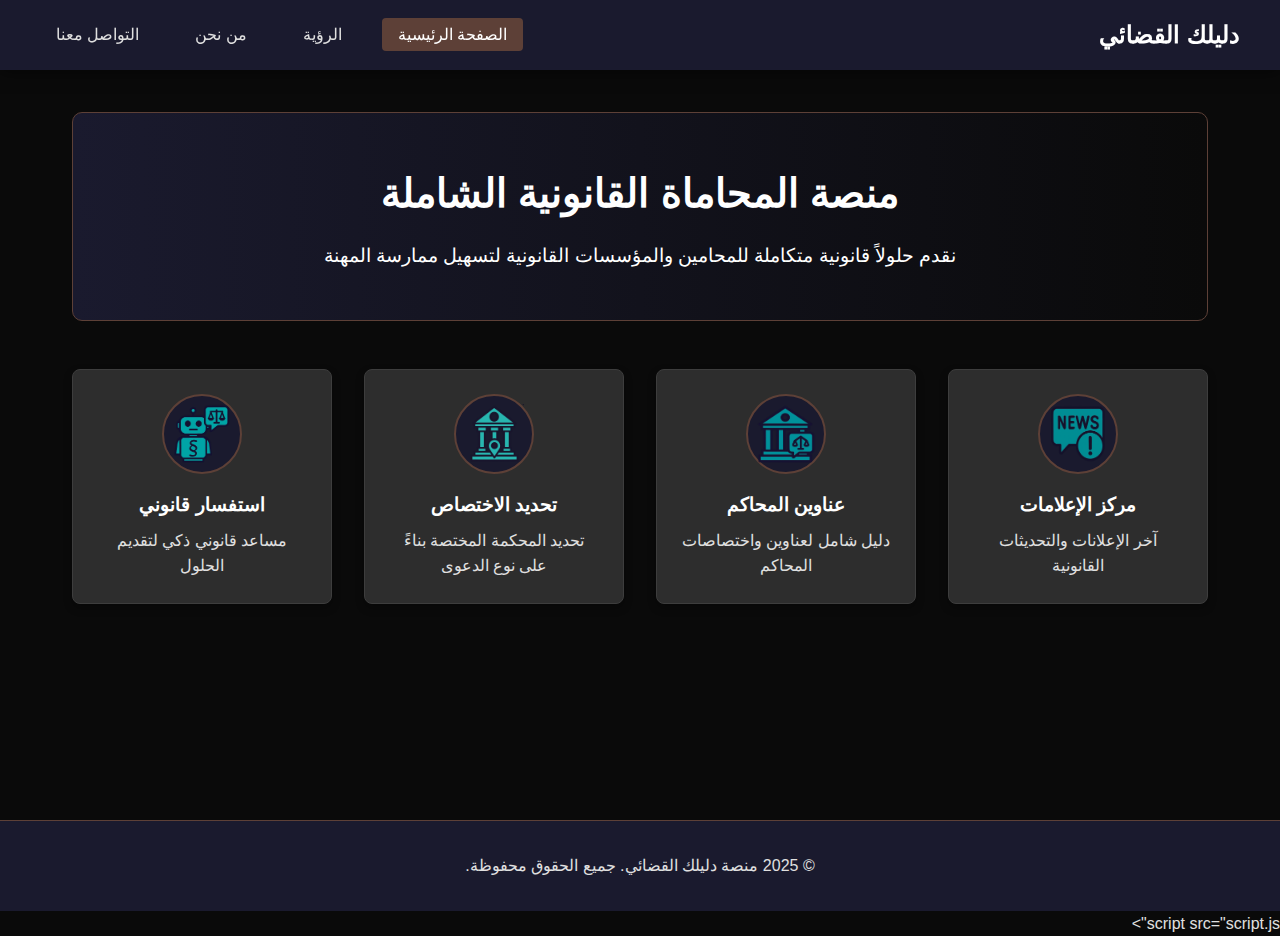
<file: index.html>
<!DOCTYPE html>
<html lang="ar" dir="rtl">

<head>
    <meta charset="UTF-8">
    <meta name="viewport" content="width=device-width, initial-scale=1.0">
    <title>دليلك القضائي - الرئيسية</title>
    <link rel="stylesheet" href="style.css">
    <link href="https://fonts.googleapis.com/css2?family=Cairo&display=swap" rel="stylesheet">

</head>

<body>
    <!-- شريط التنقل -->
    <nav class="navbar">
        <div class="navbar-container">
            <div class="logo">دليلك القضائي</div>
            <ul class="nav-links">
                <li><a href="index.html" class="active">الصفحة الرئيسية</a></li>
                <li><a href="vision.html">الرؤية</a></li>
                <li><a href="about.html">من نحن</a></li>
                <li><a href="contact.html">التواصل معنا</a></li>
            </ul>
        </div>
    </nav>

    <!-- المحتوى الرئيسي -->
    <div class="main-content">
        <!-- قسم البطل -->
        <section class="hero-section">
            <h1>منصة المحاماة القانونية الشاملة</h1>
            <p>نقدم حلولاً قانونية متكاملة للمحامين والمؤسسات القانونية لتسهيل ممارسة المهنة</p>
        </section>

        <!-- الأيقونات المصغرة -->
        <div class="features">
            <a href="notifications.html" style="text-decoration: none;">
                <div class="feature-card">
                    <div class="feature-icon">
                        <img src="اعلام.png" alt="مركز الإعلامات" style="width: 60px; height: 60px;" />
                    </div>
                    <h3>مركز الإعلامات</h3>
                    <p>آخر الإعلانات والتحديثات القانونية</p>
                </div>
            </a>


            <a href="courts.html" style="text-decoration: none;">
                <div class="feature-card">
                    <div class="feature-icon">
                        <img src="العنوان.png" alt="عناوين المحاكم" style="width: 60px; height: 60px;" />
                    </div>
                    <h3>عناوين المحاكم</h3>
                    <p>دليل شامل لعناوين واختصاصات المحاكم</p>
                </div>
            </a>

            <a href="jurisdiction.html" style="text-decoration: none;">
                <div class="feature-card">
                    <div class="feature-icon">
                        <img src="اختصاص.png" alt="تحديد الاختصاص" style="width: 60px; height: 60px;" />
                    </div>
                    <h3>تحديد الاختصاص</h3>
                    <p>تحديد المحكمة المختصة بناءً على نوع الدعوى</p>
                </div>
            </a>

            <a href="chatbot.html" style="text-decoration: none;">
                <div class="feature-card">
                    <div class="feature-icon">
                        <img src="البوت.png" alt="استفسار قانوني" style="width: 60px; height: 60px;" />
                    </div>
                    <h3>استفسار قانوني</h3>
                    <p>مساعد قانوني ذكي لتقديم الحلول</p>
                </div>
            </a>
        </div>
    </div>

    <!-- تذييل الصفحة -->
    <footer class="footer">
        <p>© 2025 منصة دليلك القضائي. جميع الحقوق محفوظة.</p>
    </footer>
    <link>script src="script.js"></script>
</body>


</html>
</file>
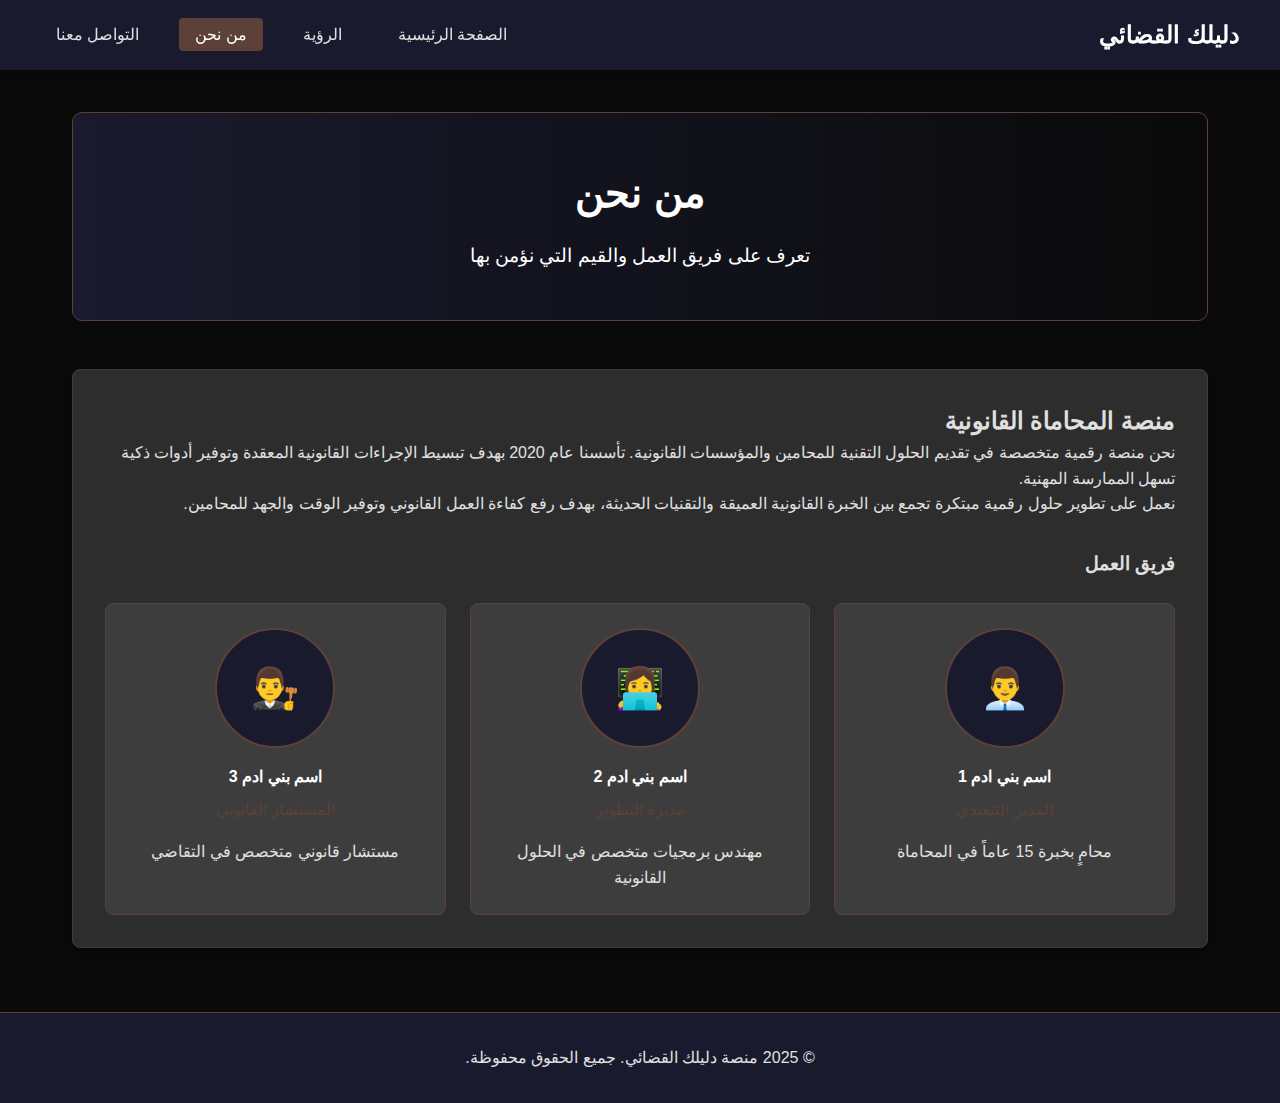
<file: about.html>
<!DOCTYPE html>
<html lang="ar" dir="rtl">

<head>
    <meta charset="UTF-8">
    <meta name="viewport" content="width=device-width, initial-scale=1.0">
    <title>دليلك القضائي - من نحن</title>
    <link rel="stylesheet" href="style.css">

</head>

<body>
    <!-- شريط التنقل -->
    <nav class="navbar">
        <div class="navbar-container">
            <div class="logo">دليلك القضائي </div>
            <ul class="nav-links">
                <li><a href="index.html">الصفحة الرئيسية</a></li>
                <li><a href="vision.html">الرؤية</a></li>
                <li><a href="about.html" class="active">من نحن</a></li>
                <li><a href="contact.html">التواصل معنا</a></li>
            </ul>
        </div>
    </nav>

    <!-- المحتوى الرئيسي -->
    <div class="main-content">
        <section class="hero-section">
            <h1>من نحن</h1>
            <p>تعرف على فريق العمل والقيم التي نؤمن بها</p>
        </section>

        <div class="about-content">
            <h2>منصة المحاماة القانونية</h2>
            <p>نحن منصة رقمية متخصصة في تقديم الحلول التقنية للمحامين والمؤسسات القانونية. تأسسنا عام 2020 بهدف تبسيط
                الإجراءات القانونية المعقدة وتوفير أدوات ذكية تسهل الممارسة المهنية.</p>

            <p>نعمل على تطوير حلول رقمية مبتكرة تجمع بين الخبرة القانونية العميقة والتقنيات الحديثة، بهدف رفع كفاءة
                العمل القانوني وتوفير الوقت والجهد للمحامين.</p>

            <div class="team-section">
                <h3>فريق العمل</h3>
                <div class="team-grid">
                    <div class="team-member">
                        <div class="member-icon">👨‍💼</div>
                        <div class="member-name">اسم بني ادم 1</div>
                        <div class="member-role">المدير التنفيذي</div>
                        <p>محامٍ بخبرة 15 عاماً في المحاماة</p>
                    </div>

                    <div class="team-member">
                        <div class="member-icon">👩‍💻</div>
                        <div class="member-name"> اسم بني ادم 2</div>
                        <div class="member-role">مديرة التطوير</div>
                        <p>مهندس برمجيات متخصص في الحلول القانونية</p>
                    </div>

                    <div class="team-member">
                        <div class="member-icon">👨‍⚖️</div>
                        <div class="member-name"> اسم بني ادم 3</div>
                        <div class="member-role">المستشار القانوني</div>
                        <p>مستشار قانوني متخصص في التقاضي</p>
                    </div>
                </div>
            </div>
        </div>
    </div>

    <!-- تذييل الصفحة -->
    <footer class="footer">
        <p>© 2025 منصة دليلك القضائي. جميع الحقوق محفوظة.</p>
    </footer>
</body>

</html>
</file>
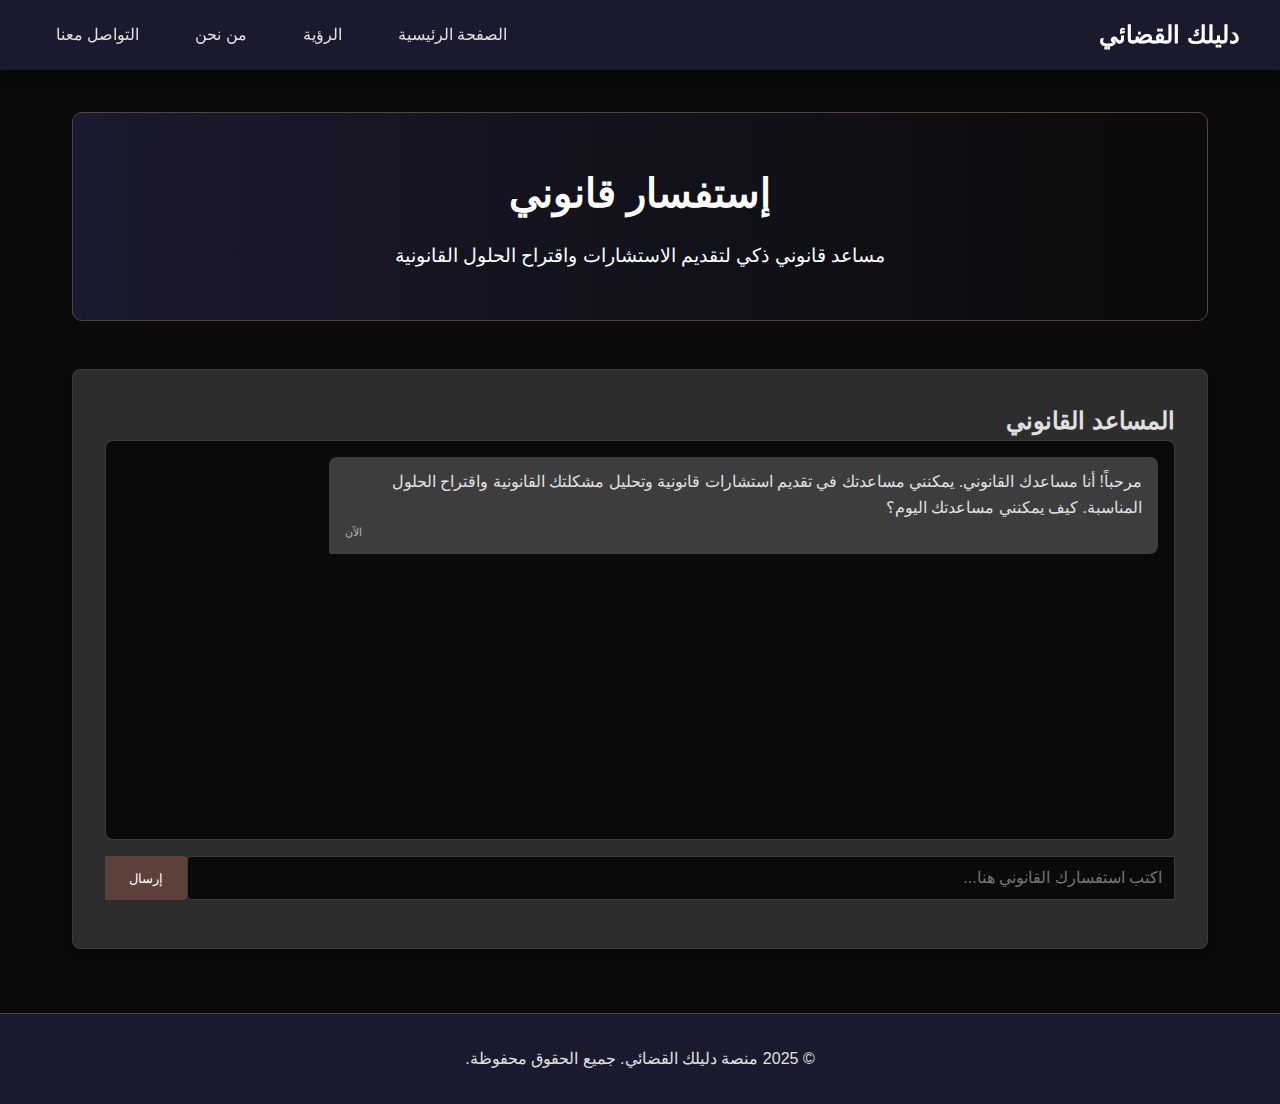
<file: chatbot.html>
<!DOCTYPE html>
<html lang="ar" dir="rtl">

<head>
    <meta charset="UTF-8">
    <meta name="viewport" content="width=device-width, initial-scale=1.0">
    <title>دليلك القضائي - إستفسار قانوني</title>
    <link rel="stylesheet" href="style.css">
    <link href="https://fonts.googleapis.com/css2?family=Cairo&display=swap" rel="stylesheet">

</head>

<body>
    <!-- شريط التنقل -->
    <nav class="navbar">
        <div class="navbar-container">
            <div class="logo">دليلك القضائي </div>
            <ul class="nav-links">
                <li><a href="index.html">الصفحة الرئيسية</a></li>
                <li><a href="vision.html">الرؤية</a></li>
                <li><a href="about.html">من نحن</a></li>
                <li><a href="contact.html">التواصل معنا</a></li>
            </ul>
        </div>
    </nav>

    <!-- المحتوى الرئيسي -->
    <div class="main-content">
        <section class="hero-section">
            <h1>إستفسار قانوني</h1>
            <p>مساعد قانوني ذكي لتقديم الاستشارات واقتراح الحلول القانونية</p>
        </section>

        <div class="chatbot-section">
            <h2>المساعد القانوني</h2>

            <!--<div class="suggested-questions">
                <div class="suggested-question" data-question="ما هي إجراءات الطلاق في مصر؟">ما هي إجراءات الطلاق في
                    مصر؟</div>
                <div class="suggested-question" data-question="كيف أرفع دعوى تعويض عن ضرر؟">كيف أرفع دعوى تعويض عن ضرر؟
                </div>
                <div class="suggested-question" data-question="ما هي حقوق العامل في حالة الفصل التعسفي؟">ما هي حقوق
                    العامل في حالة الفصل التعسفي؟</div>
                <div class="suggested-question" data-question="ما هي مدة التقادم في الدعاوى المدنية؟">ما هي مدة التقادم
                    في الدعاوى المدنية؟</div>
        </div>-->

            <div class="chat-container" id="chatContainer">
                <div class="chat-message bot-message">
                    مرحباً! أنا مساعدك القانوني. يمكنني مساعدتك في تقديم استشارات قانونية وتحليل مشكلتك القانونية
                    واقتراح الحلول المناسبة. كيف يمكنني مساعدتك اليوم؟
                    <div class="message-time">الآن</div>
                </div>
            </div>

            <div class="chat-input">
                <input type="text" id="userInput" placeholder="اكتب استفسارك القانوني هنا...">
                <button id="sendMessage">إرسال</button>
            </div>
        </div>

        <div class="lawsuit-section" id="lawsuitSection">
            <h2>اقتراح صحيفة دعوى</h2>
            <p>بناءً على مناقشتنا، أقترح لك صياغة صحيفة الدعوى التالية:</p>

            <div class="lawsuit-preview" id="lawsuitPreview">
                <!-- سيتم ملؤها بصياغة صحيفة الدعوى -->
            </div>

            <button class="download-btn" id="downloadLawsuit">تحميل كملف Word</button>
        </div>
    </div>

    <!-- تذييل الصفحة -->
    <footer class="footer">
        <p>© 2025 منصة دليلك القضائي. جميع الحقوق محفوظة.</p>
    </footer>

    <script>
        // إضافة رسالة إلى الشات
        function addMessage(text, sender, time = null) {
            const chatContainer = document.getElementById('chatContainer');
            const messageDiv = document.createElement('div');
            messageDiv.classList.add('chat-message');
            messageDiv.classList.add(sender === 'user' ? 'user-message' : 'bot-message');
            messageDiv.textContent = text;

            const timeDiv = document.createElement('div');
            timeDiv.classList.add('message-time');
            timeDiv.textContent = time || new Date().toLocaleTimeString('ar-EG', { hour: '2-digit', minute: '2-digit' });

            messageDiv.appendChild(timeDiv);
            chatContainer.appendChild(messageDiv);
            chatContainer.scrollTop = chatContainer.scrollHeight;
        }

        // محاكاة رد المساعد القانوني
        function getBotResponse(userInput) {
            userInput = userInput.toLowerCase();

            if (userInput.includes('طلاق') || userInput.includes('زوج') || userInput.includes('زوجة')) {
                return {
                    text: 'بناءً على وصفك، يبدو أنك تواجه مشكلة في مجال الأحوال الشخصية. أنصحك بالرجوع إلى قانون الأحوال الشخصية المصري. بالنسبة لإجراءات الطلاق، يجب تقديم دعوى في محكمة الأسرة المختصة، مع إرفاق عقد الزواج وبطاقات الرقم القومي. هل تريد أن أقترح لك صياغة لدعوى الطلاق؟',
                    suggestLawsuit: true,
                    lawsuitType: 'طلاق'
                };
            } else if (userInput.includes('عقد') || userInput.includes('اتفاق') || userInput.includes('تعاقد')) {
                return {
                    text: 'بناءً على وصفك، يبدو أن النزاع متعلق بالعقود. أنصحك بمراجعة البنود التعاقدية والرجوع إلى قانون المعاملات المدنية. يمكنك تقديم دعوى لتنفيذ العقد أو فسخه حسب الظروف. هل تود الحصول على مزيد من التفاصيل حول الإجراءات القانونية؟',
                    suggestLawsuit: false
                };
            } else if (userInput.includes('عامل') || userInput.includes('عمل') || userInput.includes('فصل')) {
                return {
                    text: 'بناءً على وصفك، يبدو أن المشكلة متعلقة بقانون العمل. أنصحك بالرجوع إلى قانون العمل المصري. في حالة الفصل التعسفي، يحق للعامل المطالبة بتعويض. هل تريد أن أقترح لك صياغة لدعوى فصل تعسفي؟',
                    suggestLawsuit: true,
                    lawsuitType: 'فصل تعسفي'
                };
            } else if (userInput.includes('ضرر') || userInput.includes('تعويض')) {
                return {
                    text: 'بناءً على وصفك، يبدو أنك تريد المطالبة بتعويض عن ضرر. أنصحك بالرجوع إلى قواعد المسؤولية التقصيرية في القانون المدني. يجب إثبات الخطأ والضرر وعلاقة السببية بينهما. هل تريد أن أقترح لك صياغة لدعوى تعويض؟',
                    suggestLawsuit: true,
                    lawsuitType: 'تعويض'
                };
            } else {
                return {
                    text: 'شكراً لتواصلك. أنا مساعد قانوني يمكنني تقديم استشارات في مختلف المجالات القانونية. يرجى توضيح طبيعة مشكلتك بشكل أكثر تفصيلاً للحصول على مساعدة دقيقة.',
                    suggestLawsuit: false
                };
            }
        }

        // إرسال رسالة من المستخدم
        document.getElementById('sendMessage').addEventListener('click', function () {
            const userInput = document.getElementById('userInput').value.trim();
            if (userInput === '') return;

            addMessage(userInput, 'user');
            document.getElementById('userInput').value = '';

            // محاكاة الانتظار قبل الرد
            setTimeout(() => {
                const response = getBotResponse(userInput);
                addMessage(response.text, 'bot');

                if (response.suggestLawsuit) {
                    setTimeout(() => {
                        addMessage('هل تريد أن أقترح لك صياغة لصحيفة دعوى ' + response.lawsuitType + '؟', 'bot');
                    }, 1000);
                }
            }, 1000);
        });

        // السماح بإرسال الرسالة بالضغط على Enter
        document.getElementById('userInput').addEventListener('keypress', function (e) {
            if (e.key === 'Enter') {
                document.getElementById('sendMessage').click();
            }
        });

        // الأسئلة المقترحة
        document.querySelectorAll('.suggested-question').forEach(button => {
            button.addEventListener('click', function () {
                const question = this.getAttribute('data-question');
                document.getElementById('userInput').value = question;
                document.getElementById('sendMessage').click();
            });
        });

        // تحميل صحيفة الدعوى
        document.getElementById('downloadLawsuit').addEventListener('click', function () {
            alert('سيتم تحميل ملف Word بصحيفة الدعوى. هذه ميزة ستكون متاحة في النسخة الكاملة من التطبيق.');
        });

        // محاكاة إنشاء صحيفة دعوى (سيتم تفعيلها عند الضرورة)
        function generateLawsuitPreview(type) {
            const previews = {
                'طلاق': `صحيفة دعوى طلاق

المدعي: [اسم المدعي]
المدعى عليه: [اسم المدعى عليه]

الموضوع: دعوى طلاق

السيد/ رئيس محكمة الأسرة [اسم المحكمة] المحترم

تحية طيبة وبعد،

أفيد سيادتكم بأنني أرفع هذه الدعوى ضد المدعى عليه/ـها طالباً/ـة الحكم بالآتي:

1- الطلاق للضرر
2- النفقة
3- الحضانة

الأسباب:

[تفاصيل الأسباب والمبررات]

وتفضلوا بقبول فائق الاحترام،

[التاريخ]
[التوقيع]`,

                'فصل تعسفي': `صحيفة دعوى فصل تعسفي

المدعي: [اسم المدعي]
المدعى عليه: [اسم صاحب العمل]

الموضوع: دعوى تعويض عن الفصل التعسفي

السيد/ رئيس محكمة العمل [اسم المحكمة] المحترم

تحية طيبة وبعد،

أفيد سيادتكم بأنني أرفع هذه الدعوى ضد المدعى عليه طالباً الحكم بالآتي:

1- تعويض عن الفصل التعسفي
2- مستحقات مالية متأخرة

الأسباب:

[تفاصيل الأسباب والمبررات]

وتفضلوا بقبول فائق الاحترام،

[التاريخ]
[التوقيع]`,

                'تعويض': `صحيفة دعوى تعويض

المدعي: [اسم المدعي]
المدعى عليه: [اسم المدعى عليه]

الموضوع: دعوى تعويض عن ضرر

السيد/ رئيس المحكمة [اسم المحكمة] المحترم

تحية طيبة وبعد،

أفيد سيادتكم بأنني أرفع هذه الدعوى ضد المدعى عليه طالباً الحكم بالآتي:

1- تعويض عن الضرر المادي
2- تعويض عن الضرر المعنوي

الأسباب:

[تفاصيل الأسباب والمبررات]

وتفضلوا بقبول فائق الاحترام،

[التاريخ]
[التوقيع]`
            };

            return previews[type] || 'نوع الدعوى غير معروف';
        }
    </script>
</body>

</html>
</file>
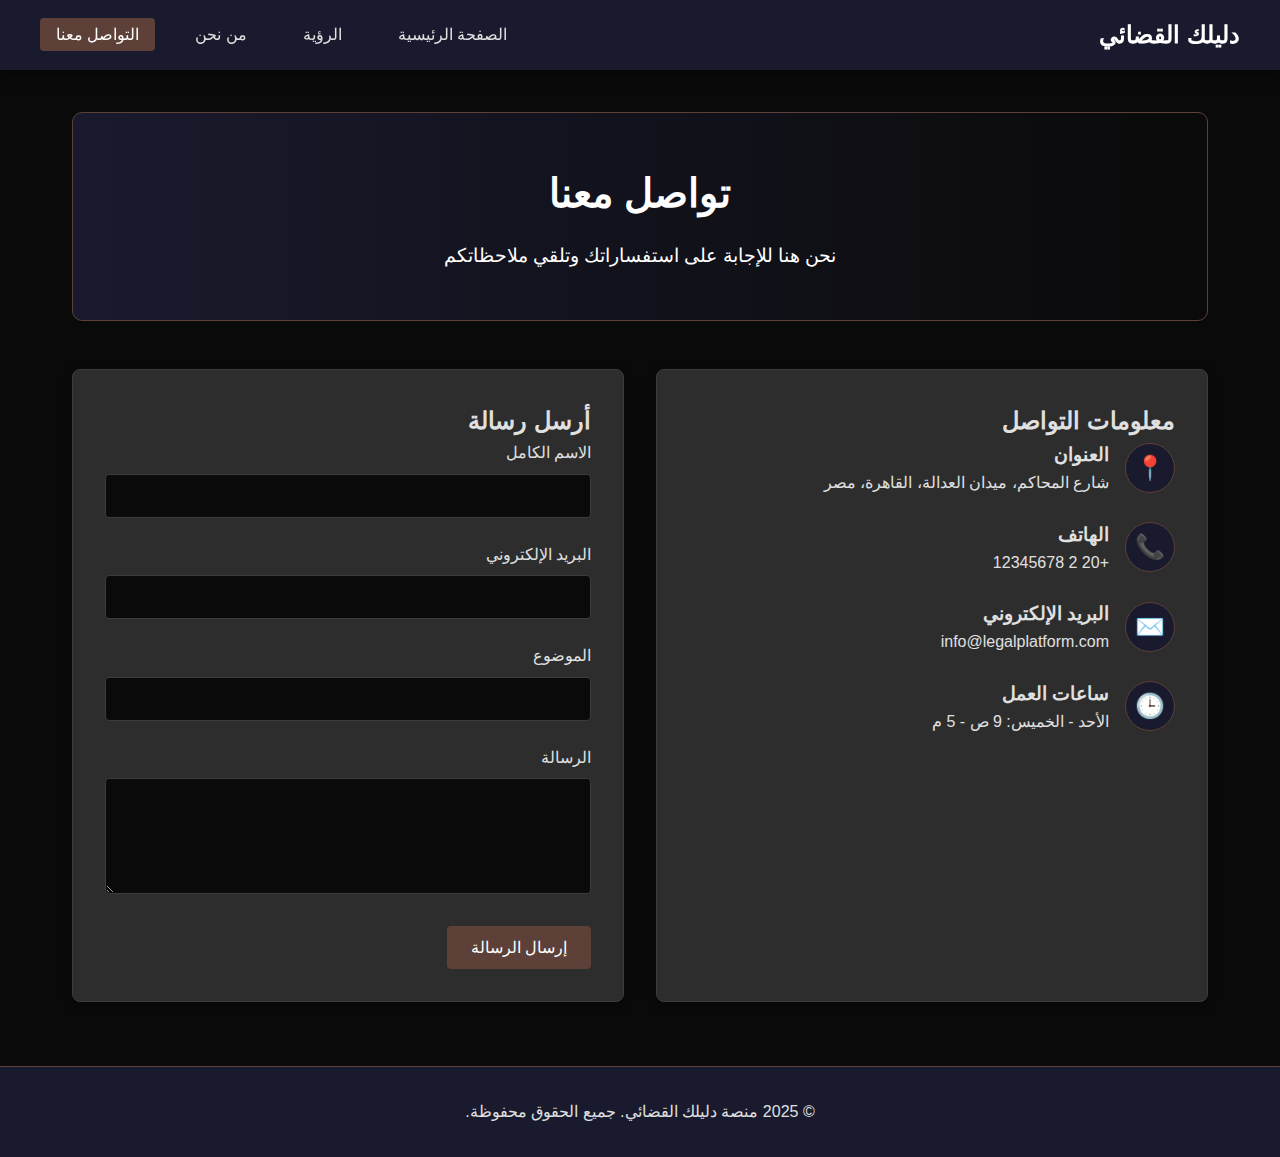
<file: contact.html>
<!DOCTYPE html>
<html lang="ar" dir="rtl">

<head>
    <meta charset="UTF-8">
    <meta name="viewport" content="width=device-width, initial-scale=1.0">
    <title>دليلك القضائي - التواصل معنا</title>
    <link rel="stylesheet" href="style.css">
    <link href="https://fonts.googleapis.com/css2?family=Cairo&display=swap" rel="stylesheet">


</head>

<body>
    <!-- شريط التنقل -->
    <nav class="navbar">
        <div class="navbar-container">
            <div class="logo">دليلك القضائي </div>
            <ul class="nav-links">
                <li><a href="index.html">الصفحة الرئيسية</a></li>
                <li><a href="vision.html">الرؤية</a></li>
                <li><a href="about.html">من نحن</a></li>
                <li><a href="contact.html" class="active">التواصل معنا</a></li>
            </ul>
        </div>
    </nav>

    <!-- المحتوى الرئيسي -->
    <div class="main-content">
        <section class="hero-section">
            <h1>تواصل معنا</h1>
            <p>نحن هنا للإجابة على استفساراتك وتلقي ملاحظاتكم</p>
        </section>

        <div class="contact-content">
            <div class="contact-info">
                <h2>معلومات التواصل</h2>

                <div class="contact-item">
                    <div class="contact-icon">📍</div>
                    <div>
                        <h3>العنوان</h3>
                        <p>شارع المحاكم، ميدان العدالة، القاهرة، مصر</p>
                    </div>
                </div>

                <div class="contact-item">
                    <div class="contact-icon">📞</div>
                    <div>
                        <h3>الهاتف</h3>
                        <p>+20 2 12345678</p>
                    </div>
                </div>

                <div class="contact-item">
                    <div class="contact-icon">✉️</div>
                    <div>
                        <h3>البريد الإلكتروني</h3>
                        <p>info@legalplatform.com</p>
                    </div>
                </div>

                <div class="contact-item">
                    <div class="contact-icon">🕒</div>
                    <div>
                        <h3>ساعات العمل</h3>
                        <p>الأحد - الخميس: 9 ص - 5 م</p>
                    </div>
                </div>
            </div>

            <div class="contact-form">
                <h2>أرسل رسالة</h2>
                <form id="contactForm">
                    <div class="form-group">
                        <label for="name">الاسم الكامل</label>
                        <input type="text" id="name" class="form-control" required>
                    </div>

                    <div class="form-group">
                        <label for="email">البريد الإلكتروني</label>
                        <input type="email" id="email" class="form-control" required>
                    </div>

                    <div class="form-group">
                        <label for="subject">الموضوع</label>
                        <input type="text" id="subject" class="form-control" required>
                    </div>

                    <div class="form-group">
                        <label for="message">الرسالة</label>
                        <textarea id="message" class="form-control" rows="5" required></textarea>
                    </div>

                    <button type="submit" class="btn">إرسال الرسالة</button>
                </form>
            </div>
        </div>
    </div>

    <!-- تذييل الصفحة -->
    <footer class="footer">
        <p>© 2025 منصة دليلك القضائي. جميع الحقوق محفوظة.</p>
    </footer>

    <script>
        document.getElementById('contactForm').addEventListener('submit', function (e) {
            e.preventDefault();
            alert('شكراً لتواصلكم معنا! سنرد على رسالتكم في أقرب وقت ممكن.');
            this.reset();
        });
    </script>
</body>

</html>
</file>
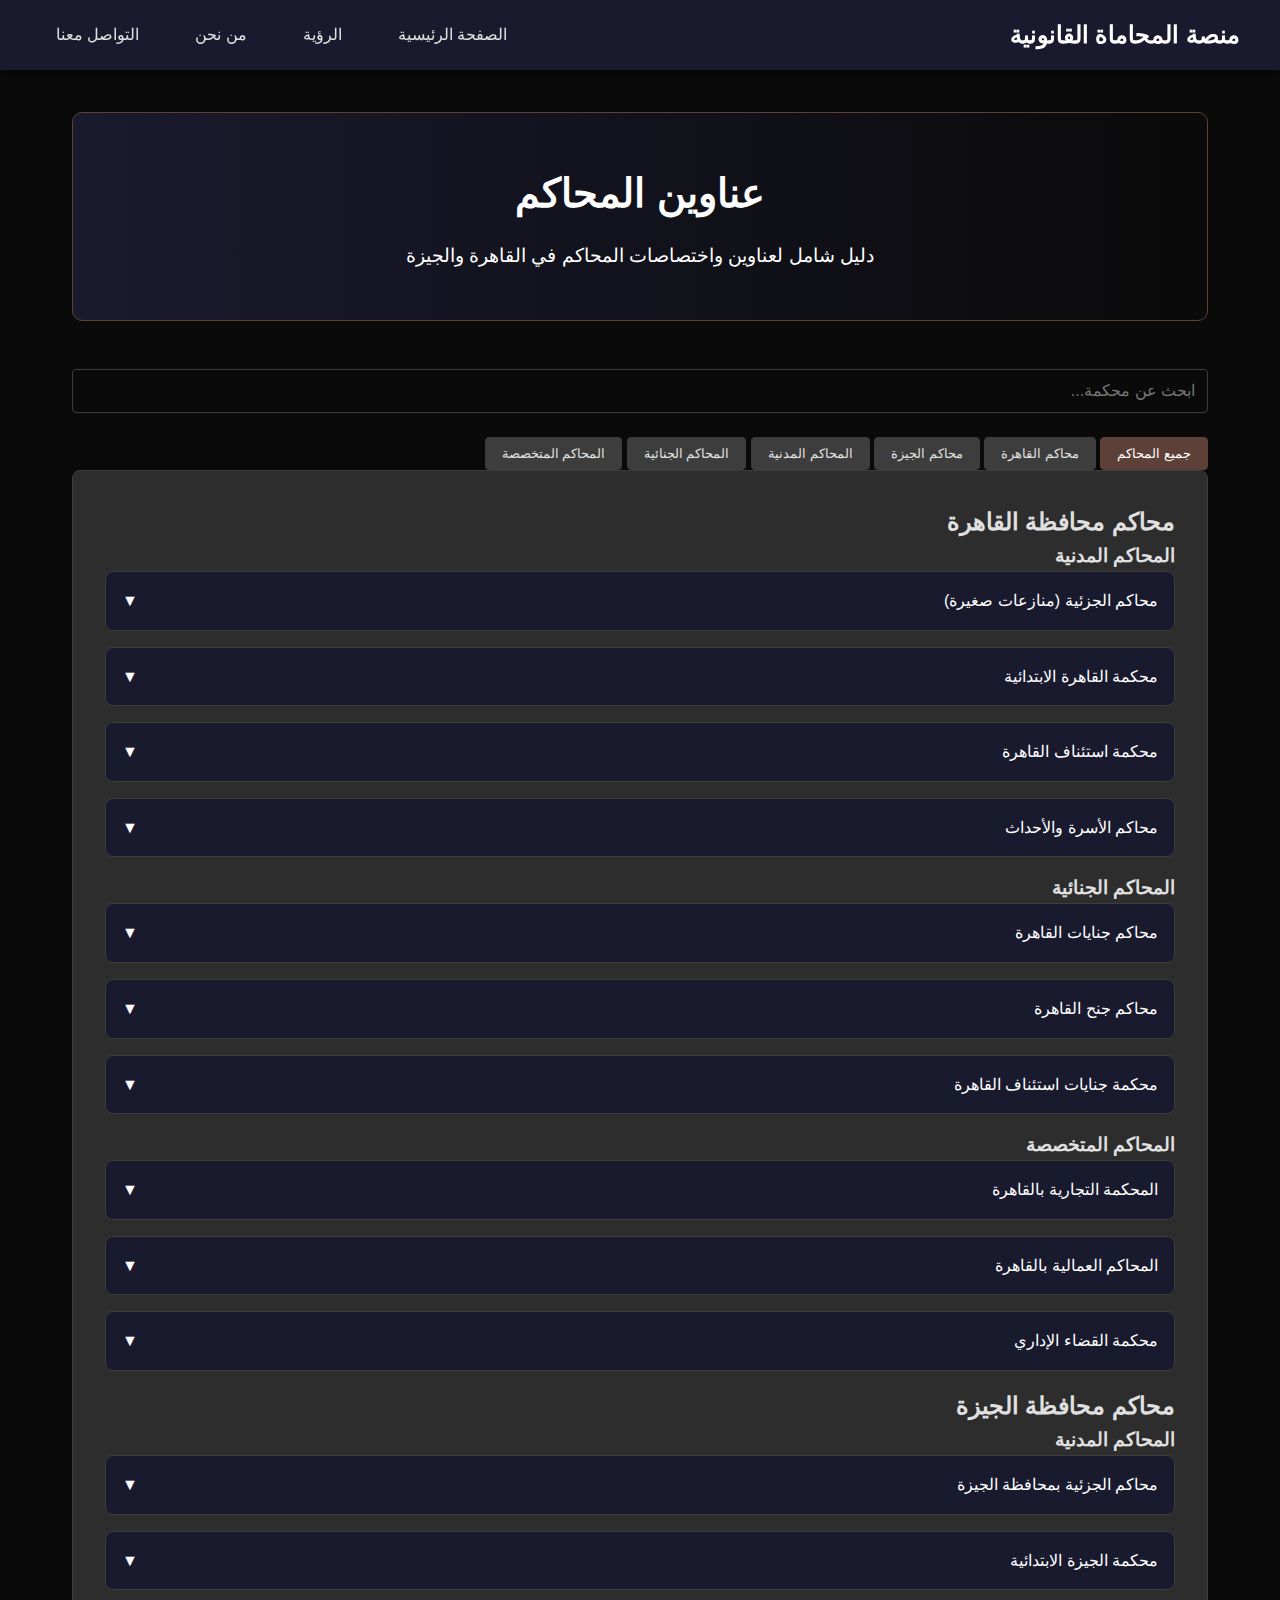
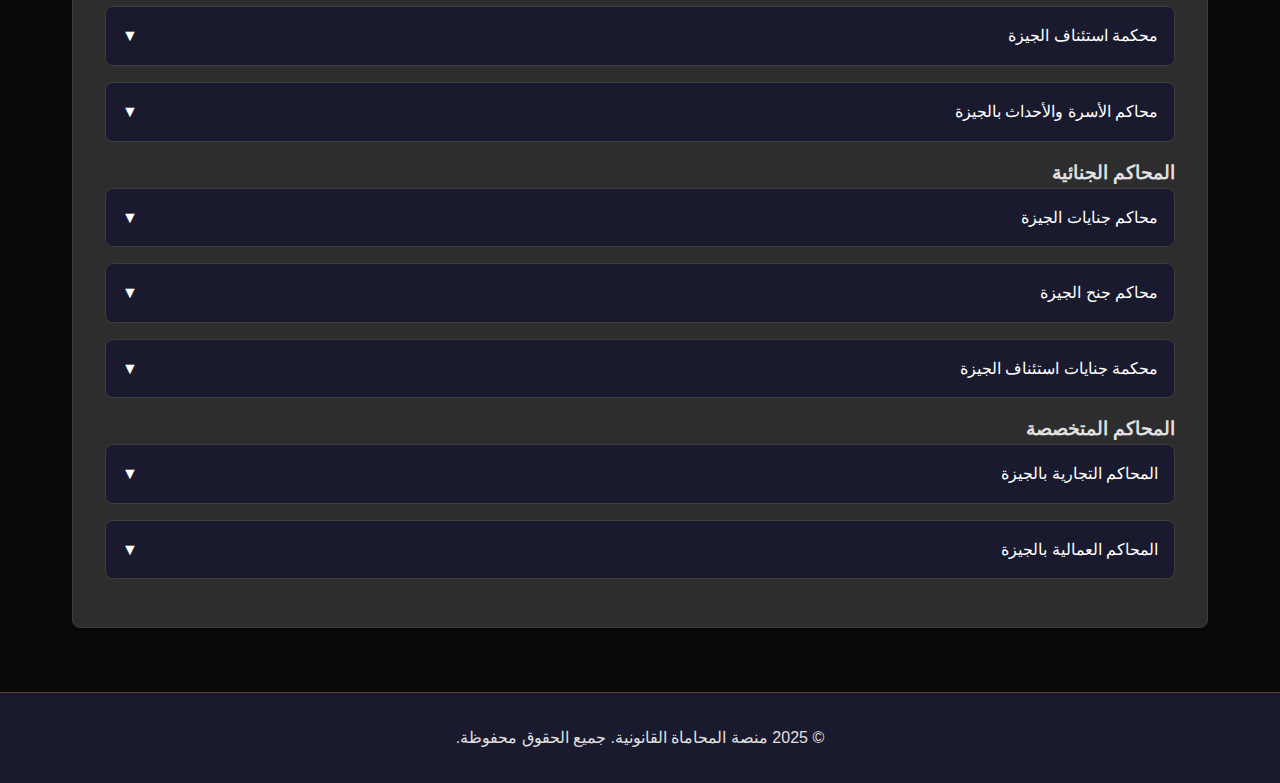
<file: courts.html>
<!DOCTYPE html>
<html lang="ar" dir="rtl">

<head>
    <meta charset="UTF-8">
    <meta name="viewport" content="width=device-width, initial-scale=1.0">
    <title>منصة المحاماة القانونية - عناوين المحاكم</title>
    <link rel="stylesheet" href="style.css">
    <link href="https://fonts.googleapis.com/css2?family=Cairo&display=swap" rel="stylesheet">

</head>

<body>
    <!-- شريط التنقل -->
    <nav class="navbar">
        <div class="navbar-container">
            <div class="logo">منصة المحاماة القانونية</div>
            <ul class="nav-links">
                <li><a href="index.html">الصفحة الرئيسية</a></li>
                <li><a href="vision.html">الرؤية</a></li>
                <li><a href="about.html">من نحن</a></li>
                <li><a href="contact.html">التواصل معنا</a></li>
            </ul>
        </div>
    </nav>

    <!-- المحتوى الرئيسي -->
    <div class="main-content">
        <section class="hero-section">
            <h1>عناوين المحاكم</h1>
            <p>دليل شامل لعناوين واختصاصات المحاكم في القاهرة والجيزة</p>
        </section>

        <div class="search-box">
            <input type="text" id="courtSearch" placeholder="ابحث عن محكمة...">
        </div>

        <div class="courts-filter">
            <button class="filter-btn active" data-filter="all">جميع المحاكم</button>
            <button class="filter-btn" data-filter="cairo">محاكم القاهرة</button>
            <button class="filter-btn" data-filter="giza">محاكم الجيزة</button>
            <button class="filter-btn" data-filter="civil">المحاكم المدنية</button>
            <button class="filter-btn" data-filter="criminal">المحاكم الجنائية</button>
            <button class="filter-btn" data-filter="specialized">المحاكم المتخصصة</button>
        </div>

        <div class="courts-section">
            <!-- محاكم القاهرة -->
            <div class="court-category" data-category="cairo">
                <h2 class="category-title">محاكم محافظة القاهرة</h2>

                <!-- المحاكم المدنية بالقاهرة -->
                <div class="court-type" data-type="civil">
                    <h3>المحاكم المدنية</h3>

                    <div class="court-item" data-court="partial">
                        <div class="court-header">
                            <span>محاكم الجزئية (منازعات صغيرة)</span>
                            <span>▼</span>
                        </div>
                        <div class="court-content">
                            <div class="court-image-placeholder">⚖️</div>
                            <div class="court-info">
                                <p><strong>الاختصاص النوعي:</strong> الفصل في المنازعات المدنية ذات القيمة المنخفضة</p>
                                <p><strong>الاختصاص القيمي:</strong> القضايا التي لا تتجاوز قيمتها 20,000 جنيه مصري</p>
                                <p><strong>الاختصاص المكاني:</strong> محافظة القاهرة مقسمة إلى أربع دوائر رئيسية</p>
                                <ul>
                                    <li>دائرة شرق: (شبرا - وسط البلد - مصر الجديدة)</li>
                                    <li>دائرة غرب: (مصر القديمة - بولاق - القلعة)</li>
                                    <li>دائرة شمال: (الزمالك - الإمام الحسين - الجمالية)</li>
                                    <li>دائرة جنوب: (المعادي - عين شمس - التجمع الخامس)</li>
                                </ul>
                                <p><strong>عدد الدوائر:</strong> 4 دوائر، كل دائرة تضم 5 محاكم جزئية</p>
                                <p><strong>العنوان:</strong> المجمع القضائي بنهر النيل - قصر النيل - محافظة القاهرة</p>
                            </div>
                        </div>
                    </div>

                    <div class="court-item" data-court="primary">
                        <div class="court-header">
                            <span>محكمة القاهرة الابتدائية</span>
                            <span>▼</span>
                        </div>
                        <div class="court-content">
                            <div class="court-image-placeholder">🏛️</div>
                            <div class="court-info">
                                <p><strong>الاختصاص النوعي:</strong> الفصل في المنازعات المدنية والتجارية المتوسطة</p>
                                <p><strong>الاختصاص القيمي:</strong> القضايا التي تزيد قيمتها عن 20,000 جنيه حتى 200,000
                                    جنيه</p>
                                <p><strong>الاختصاص المكاني:</strong> تشمل جميع أحياء محافظة القاهرة</p>
                                <p><strong>عدد الدوائر:</strong> 50 دائرة</p>
                                <p><strong>العنوان:</strong> المجمع القضائي بنهر النيل - قصر النيل - محافظة القاهرة</p>
                            </div>
                        </div>
                    </div>

                    <div class="court-item" data-court="appeal">
                        <div class="court-header">
                            <span>محكمة استئناف القاهرة</span>
                            <span>▼</span>
                        </div>
                        <div class="court-content">
                            <div class="court-image-placeholder">🔍</div>
                            <div class="court-info">
                                <p><strong>الاختصاص النوعي:</strong> نظر الطعون المدنية والتجارية على أحكام الابتدائية
                                </p>
                                <p><strong>الاختصاص القيمي:</strong> استئناف الأحكام التي تجاوزت قيمتها 200,000 جنيه</p>
                                <p><strong>الاختصاص المكاني:</strong> محافظة القاهرة</p>
                                <p><strong>عدد الدوائر:</strong> 17 دائرة استئناف</p>
                                <p><strong>العنوان:</strong> مبنى محكمة استئناف القاهرة - كورنيش النيل بجوار كوبري قصر
                                    النيل</p>
                            </div>
                        </div>
                    </div>

                    <div class="court-item" data-court="family">
                        <div class="court-header">
                            <span>محاكم الأسرة والأحداث</span>
                            <span>▼</span>
                        </div>
                        <div class="court-content">
                            <div class="court-image-placeholder">👨‍👩‍👧‍👦</div>
                            <div class="court-info">
                                <p><strong>الاختصاص النوعي:</strong> منازعات الأحوال الشخصية (نفقة، حضانة، طلاق) وقضايا
                                    الأحداث الجنائية والمدنية</p>
                                <p><strong>الاختصاص القيمي:</strong> غير مرتبط بقيمة مالية</p>
                                <p><strong>الاختصاص المكاني:</strong> محافظة القاهرة</p>
                                <p><strong>عدد الدوائر:</strong> دائرتان للأسرة (نفقة وحضانة) ودائرتان لقضايا الأحداث
                                </p>
                                <p><strong>العنوان:</strong> المبنى رقم 4 بالمجمع القضائي بنهر النيل - قصر النيل -
                                    محافظة القاهرة</p>
                            </div>
                        </div>
                    </div>
                </div>

                <!-- المحاكم الجنائية بالقاهرة -->
                <div class="court-type" data-type="criminal">
                    <h3>المحاكم الجنائية</h3>

                    <div class="court-item" data-court="felonies">
                        <div class="court-header">
                            <span>محاكم جنايات القاهرة</span>
                            <span>▼</span>
                        </div>
                        <div class="court-content">
                            <div class="court-image-placeholder">⚔️</div>
                            <div class="court-info">
                                <p><strong>الاختصاص النوعي:</strong> الجرائم الجنائية الكبرى (جنايات)</p>
                                <p><strong>الاختصاص المكاني:</strong> محافظة القاهرة كاملة</p>
                                <p><strong>عدد الدوائر:</strong> 17 دائرة جنايات</p>
                                <p><strong>العنوان:</strong> المجمع القضائي بنهر النيل - قصر النيل - محافظة القاهرة</p>
                            </div>
                        </div>
                    </div>

                    <div class="court-item" data-court="misdemeanors">
                        <div class="court-header">
                            <span>محاكم جنح القاهرة</span>
                            <span>▼</span>
                        </div>
                        <div class="court-content">
                            <div class="court-image-placeholder">📋</div>
                            <div class="court-info">
                                <p><strong>الاختصاص النوعي:</strong> الجرائم الجنحية (عقوبات حبس قصيرة وغرامات حتى
                                    10,000 جنيه)</p>
                                <p><strong>الاختصاص المكاني:</strong> محافظة القاهرة كاملة</p>
                                <p><strong>عدد الدوائر:</strong> 198 دائرة جنح</p>
                                <p><strong>العنوان:</strong> المبنى الرئيسي للمحاكم الجزئية والجنائية - قصر النيل -
                                    محافظة القاهرة</p>
                            </div>
                        </div>
                    </div>

                    <div class="court-item" data-court="criminal-appeal">
                        <div class="court-header">
                            <span>محكمة جنايات استئناف القاهرة</span>
                            <span>▼</span>
                        </div>
                        <div class="court-content">
                            <div class="court-image-placeholder">🔎</div>
                            <div class="court-info">
                                <p><strong>الاختصاص النوعي:</strong> نظر طعون الجنح والجنايات</p>
                                <p><strong>الاختصاص المكاني:</strong> محافظة القاهرة</p>
                                <p><strong>عدد الدوائر:</strong> دائرتان</p>
                                <p><strong>العنوان:</strong> مبنى محكمة جنايات الاستئناف - كورنيش النيل بجوار كوبري قصر
                                    النيل</p>
                            </div>
                        </div>
                    </div>
                </div>

                <!-- المحاكم المتخصصة بالقاهرة -->
                <div class="court-type" data-type="specialized">
                    <h3>المحاكم المتخصصة</h3>

                    <div class="court-item" data-court="commercial">
                        <div class="court-header">
                            <span>المحكمة التجارية بالقاهرة</span>
                            <span>▼</span>
                        </div>
                        <div class="court-content">
                            <div class="court-image-placeholder">💰</div>
                            <div class="court-info">
                                <p><strong>الاختصاص النوعي:</strong> منازعات الشركات والتجارة</p>
                                <p><strong>الاختصاص القيمي:</strong> أكثر من 200,000 جنيه</p>
                                <p><strong>الاختصاص المكاني:</strong> محافظة القاهرة</p>
                                <p><strong>عدد الدوائر:</strong> دائرتان</p>
                                <p><strong>العنوان:</strong> المجمع القضائي بنهر النيل - قصر النيل - القاهرة</p>
                            </div>
                        </div>
                    </div>

                    <div class="court-item" data-court="labor">
                        <div class="court-header">
                            <span>المحاكم العمالية بالقاهرة</span>
                            <span>▼</span>
                        </div>
                        <div class="court-content">
                            <div class="court-image-placeholder">👷</div>
                            <div class="court-info">
                                <p><strong>الاختصاص النوعي:</strong> منازعات العمل وقضايا التأمينات</p>
                                <p><strong>الاختصاص القيمي:</strong> غير مرتبط بقيمة مالية</p>
                                <p><strong>الاختصاص المكاني:</strong> محافظة القاهرة</p>
                                <p><strong>عدد الدوائر:</strong> 4 دوائر</p>
                                <p><strong>العنوان:</strong> مجمع المحاكم العمالية - طريق أبو رواش - مدينة نصر</p>
                            </div>
                        </div>
                    </div>

                    <div class="court-item" data-court="administrative">
                        <div class="court-header">
                            <span>محكمة القضاء الإداري</span>
                            <span>▼</span>
                        </div>
                        <div class="court-content">
                            <div class="court-image-placeholder">🏢</div>
                            <div class="court-info">
                                <p><strong>الاختصاص النوعي:</strong> الطعون على القرارات الإدارية</p>
                                <p><strong>الاختصاص القيمي:</strong> غير مرتبط بقيمة مالية</p>
                                <p><strong>الاختصاص المكاني:</strong> محافظة القاهرة</p>
                                <p><strong>عدد الدوائر:</strong> 5 دوائر</p>
                                <p><strong>العنوان:</strong> مبنى القضاء الإداري - شارع الشريف - دائرة وسط البلد</p>
                            </div>
                        </div>
                    </div>
                </div>
            </div>

            <!-- محاكم الجيزة -->
            <div class="court-category" data-category="giza">
                <h2 class="category-title">محاكم محافظة الجيزة</h2>

                <!-- المحاكم المدنية بالجيزة -->
                <div class="court-type" data-type="civil">
                    <h3>المحاكم المدنية</h3>

                    <div class="court-item" data-court="partial">
                        <div class="court-header">
                            <span>محاكم الجزئية بمحافظة الجيزة</span>
                            <span>▼</span>
                        </div>
                        <div class="court-content">
                            <div class="court-image-placeholder">⚖️</div>
                            <div class="court-info">
                                <p><strong>الاختصاص النوعي:</strong> الفصل في منازعات مدنية ذات قيمة ≤ 20,000 جنيه</p>
                                <p><strong>الاختصاص المكاني:</strong> دائرة شمال الجيزة (أبو النمرس-الصف-أمبابة) ودائرة
                                    جنوب الجيزة (الوراق-الهرم-الجيزة)</p>
                                <p><strong>عدد الدوائر:</strong> 2 دوائر رئيسية، كل دائرة تضم 6 محاكم جزئية</p>
                                <p><strong>العنوان:</strong> مجمع محاكم الجيزة - طريق الواحات (الطريق السادس من أكتوبر)
                                    أمام الكوبري العلوي</p>
                            </div>
                        </div>
                    </div>

                    <div class="court-item" data-court="primary">
                        <div class="court-header">
                            <span>محكمة الجيزة الابتدائية</span>
                            <span>▼</span>
                        </div>
                        <div class="court-content">
                            <div class="court-image-placeholder">🏛️</div>
                            <div class="court-info">
                                <p><strong>الاختصاص النوعي:</strong> منازعات مدنية وتجارية بقيمة 20,000-200,000 جنيه</p>
                                <p><strong>الاختصاص المكاني:</strong> محافظة الجيزة</p>
                                <p><strong>عدد الدوائر:</strong> 25 دائرة</p>
                                <p><strong>العنوان:</strong> مبنى محكمة الجيزة الابتدائية - شارع الهرم - الجيزة</p>
                            </div>
                        </div>
                    </div>

                    <div class="court-item" data-court="appeal">
                        <div class="court-header">
                            <span>محكمة استئناف الجيزة</span>
                            <span>▼</span>
                        </div>
                        <div class="court-content">
                            <div class="court-image-placeholder">🔍</div>
                            <div class="court-info">
                                <p><strong>الاختصاص النوعي:</strong> نظر الطعون المدنية والتجارية على أحكام الابتدائية
                                </p>
                                <p><strong>الاختصاص القيمي:</strong> أكثر من 200,000 جنيه</p>
                                <p><strong>الاختصاص المكاني:</strong> محافظة الجيزة</p>
                                <p><strong>عدد الدوائر:</strong> 17 دائرة</p>
                                <p><strong>العنوان:</strong> برج رقم 2 - مجمع محاكم الجيزة - شارع الهرم خلف مبنى
                                    الابتدائية</p>
                            </div>
                        </div>
                    </div>

                    <div class="court-item" data-court="family">
                        <div class="court-header">
                            <span>محاكم الأسرة والأحداث بالجيزة</span>
                            <span>▼</span>
                        </div>
                        <div class="court-content">
                            <div class="court-image-placeholder">👨‍👩‍👧‍👦</div>
                            <div class="court-info">
                                <p><strong>الاختصاص النوعي:</strong> منازعات الأحوال الشخصية وقضايا الأحداث</p>
                                <p><strong>الاختصاص المكاني:</strong> محافظة الجيزة</p>
                                <p><strong>عدد الدوائر:</strong> دائرتان للأسرة ودائرتان للأحداث</p>
                                <p><strong>العنوان:</strong> المبنى رقم 4 بالمجمع القضائي - شارع مجلس مدينة 6 أكتوبر -
                                    الجيزة</p>
                            </div>
                        </div>
                    </div>
                </div>

                <!-- المحاكم الجنائية بالجيزة -->
                <div class="court-type" data-type="criminal">
                    <h3>المحاكم الجنائية</h3>

                    <div class="court-item" data-court="felonies">
                        <div class="court-header">
                            <span>محاكم جنايات الجيزة</span>
                            <span>▼</span>
                        </div>
                        <div class="court-content">
                            <div class="court-image-placeholder">⚔️</div>
                            <div class="court-info">
                                <p><strong>الاختصاص النوعي:</strong> الجرائم الجنائية الكبرى</p>
                                <p><strong>الاختصاص المكاني:</strong> محافظة الجيزة</p>
                                <p><strong>عدد الدوائر:</strong> 15 دائرة جنايات</p>
                                <p><strong>العنوان:</strong> مجمع المحاكم الجنائية - شارع الهرم - الجيزة</p>
                            </div>
                        </div>
                    </div>

                    <div class="court-item" data-court="misdemeanors">
                        <div class="court-header">
                            <span>محاكم جنح الجيزة</span>
                            <span>▼</span>
                        </div>
                        <div class="court-content">
                            <div class="court-image-placeholder">📋</div>
                            <div class="court-info">
                                <p><strong>الاختصاص النوعي:</strong> الجرائم الجنحية وغرامات حتى 10,000 جنيه</p>
                                <p><strong>الاختصاص المكاني:</strong> محافظة الجيزة</p>
                                <p><strong>عدد الدوائر:</strong> 178 دائرة جنح</p>
                                <p><strong>العنوان:</strong> مبنى محكمة جنح الجيزة - شارع فيصل - منطقة إمبابة - الجيزة
                                </p>
                            </div>
                        </div>
                    </div>

                    <div class="court-item" data-court="criminal-appeal">
                        <div class="court-header">
                            <span>محكمة جنايات استئناف الجيزة</span>
                            <span>▼</span>
                        </div>
                        <div class="court-content">
                            <div class="court-image-placeholder">🔎</div>
                            <div class="court-info">
                                <p><strong>الاختصاص النوعي:</strong> نظر طعون الجنح والجنايات</p>
                                <p><strong>الاختصاص المكاني:</strong> محافظة الجيزة</p>
                                <p><strong>عدد الدوائر:</strong> دائرة واحدة</p>
                                <p><strong>العنوان:</strong> برج محكمة الاستئناف - شارع الهرم - الجيزة</p>
                            </div>
                        </div>
                    </div>
                </div>

                <!-- المحاكم المتخصصة بالجيزة -->
                <div class="court-type" data-type="specialized">
                    <h3>المحاكم المتخصصة</h3>

                    <div class="court-item" data-court="commercial">
                        <div class="court-header">
                            <span>المحاكم التجارية بالجيزة</span>
                            <span>▼</span>
                        </div>
                        <div class="court-content">
                            <div class="court-image-placeholder">💰</div>
                            <div class="court-info">
                                <p><strong>الاختصاص النوعي:</strong> منازعات تجارية بقيمة أكثر من 200,000 جنيه</p>
                                <p><strong>الاختصاص المكاني:</strong> محافظة الجيزة</p>
                                <p><strong>عدد الدوائر:</strong> دائرة واحدة</p>
                                <p><strong>العنوان:</strong> مبنى المحاكم التجارية - طريق الواحات - 6 أكتوبر</p>
                            </div>
                        </div>
                    </div>

                    <div class="court-item" data-court="labor">
                        <div class="court-header">
                            <span>المحاكم العمالية بالجيزة</span>
                            <span>▼</span>
                        </div>
                        <div class="court-content">
                            <div class="court-image-placeholder">👷</div>
                            <div class="court-info">
                                <p><strong>الاختصاص النوعي:</strong> منازعات العمل والتأمينات الاجتماعية</p>
                                <p><strong>الاختصاص القيمي:</strong> غير مرتبط بقيمة مالية</p>
                                <p><strong>الاختصاص المكاني:</strong> محافظة الجيزة</p>
                                <p><strong>عدد الدوائر:</strong> دائرتان</p>
                                <p><strong>العنوان:</strong> مقر المحاكم العمالية - شارع مجلس الدولة - برج الطبّاع - 6
                                    أكتوبر</p>
                            </div>
                        </div>
                    </div>
                </div>
            </div>
        </div>
    </div>

    <!-- تذييل الصفحة -->
    <footer class="footer">
        <p>© 2025 منصة المحاماة القانونية. جميع الحقوق محفوظة.</p>
    </footer>

    <script src="script.js"></script>
    <script src="courts.js"></script>
</body>

</html>
</file>
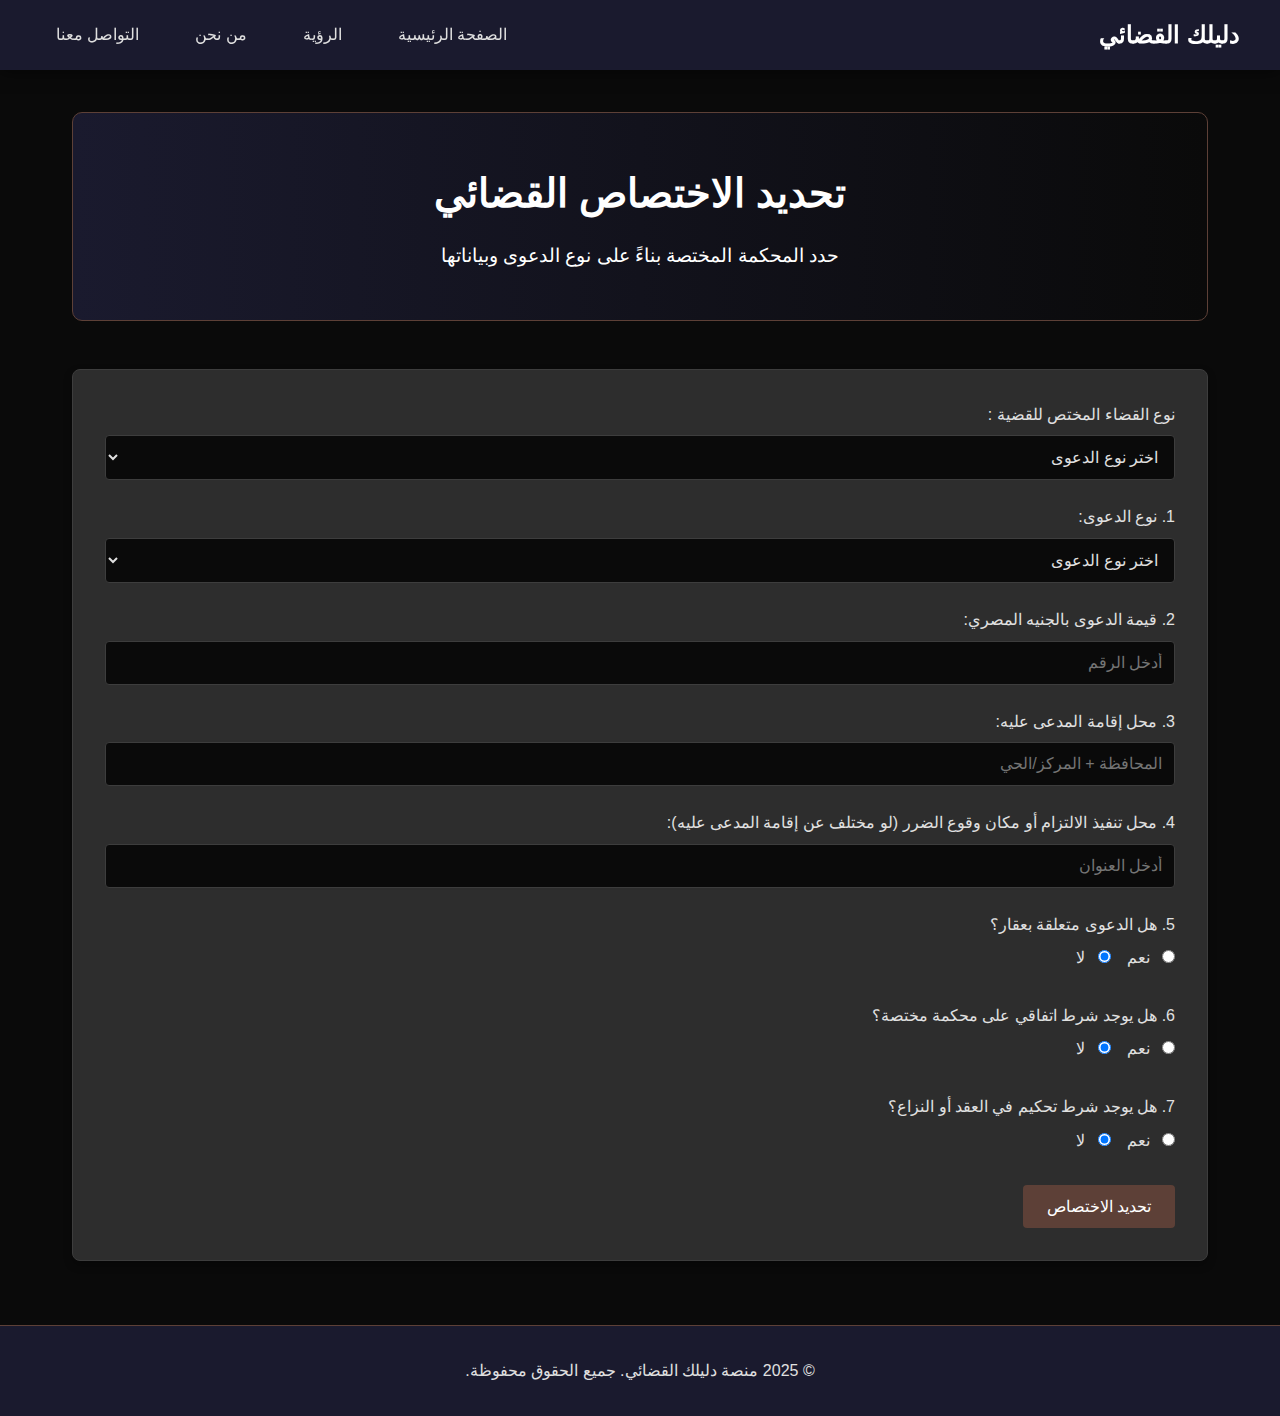
<file: jurisdiction.html>
<!DOCTYPE html>
<html lang="ar" dir="rtl">

<head>
    <meta charset="UTF-8">
    <meta name="viewport" content="width=device-width, initial-scale=1.0">
    <title>دليلك القضائي - تحديد الاختصاص</title>
    <link rel="stylesheet" href="style.css">

</head>

<body>
    <!-- شريط التنقل -->
    <nav class="navbar">
        <div class="navbar-container">
            <div class="logo">دليلك القضائي </div>
            <ul class="nav-links">
                <li><a href="index.html">الصفحة الرئيسية</a></li>
                <li><a href="vision.html">الرؤية</a></li>
                <li><a href="about.html">من نحن</a></li>
                <li><a href="contact.html">التواصل معنا</a></li>
            </ul>
        </div>
    </nav>

    <!-- المحتوى الرئيسي -->
    <div class="main-content">
        <section class="hero-section">
            <h1>تحديد الاختصاص القضائي</h1>
            <p>حدد المحكمة المختصة بناءً على نوع الدعوى وبياناتها</p>
        </section>

        <form id="jurisdictionForm" class="jurisdiction-form">
            <div class="form-group">
                <label for="caseType">نوع القضاء المختص للقضية :</label>
                <select id="caseType" class="form-control" required>
                    <option value="">اختر نوع الدعوى</option>
                    <option value="قضاء عادي">القضاء العادي (المدني / الجنائي )</option>
                    <option value="قضاء إداري">القضاء الإداري (مجلس الدولة )</option>

                </select>
            </div>
            <div class="form-group">
                <label for="caseType">1. نوع الدعوى:</label>
                <select id="caseType" class="form-control" required>
                    <option value="">اختر نوع الدعوى</option>
                    <option value="مدنية">مدنية</option>
                    <option value="تجارية">تجارية</option>
                    <option value="إدارية">إدارية</option>
                    <option value="عمالية">عمالية</option>
                    <option value="أسرة">أسرة</option>
                    <option value="اقتصادية">اقتصادية</option>
                    <option value="أخرى">أخرى</option>
                </select>
            </div>

            <div class="form-group">
                <label for="caseValue">2. قيمة الدعوى بالجنيه المصري:</label>
                <input type="number" id="caseValue" class="form-control" placeholder="أدخل الرقم" required>
            </div>

            <div class="form-group">
                <label for="defendantAddress">3. محل إقامة المدعى عليه:</label>
                <input type="text" id="defendantAddress" class="form-control" placeholder="المحافظة + المركز/الحي"
                    required>
            </div>

            <div class="form-group">
                <label for="obligationLocation">4. محل تنفيذ الالتزام أو مكان وقوع الضرر (لو مختلف عن إقامة المدعى
                    عليه):</label>
                <input type="text" id="obligationLocation" class="form-control" placeholder="أدخل العنوان">
            </div>

            <div class="form-group">
                <label>5. هل الدعوى متعلقة بعقار؟</label>
                <div class="radio-group">
                    <label class="radio-label">
                        <input type="radio" id="propertyYes" name="property" value="نعم">
                        نعم
                    </label>
                    <label class="radio-label">
                        <input type="radio" id="propertyNo" name="property" value="لا" checked>
                        لا
                    </label>
                </div>
            </div>

            <div class="form-group conditional-field" id="propertyLocationGroup">
                <label for="propertyLocation">أدخل مكان العقار:</label>
                <input type="text" id="propertyLocation" class="form-control" placeholder="أدخل مكان العقار">
            </div>

            <div class="form-group">
                <label>6. هل يوجد شرط اتفاقي على محكمة مختصة؟</label>
                <div class="radio-group">
                    <label class="radio-label">
                        <input type="radio" id="agreementYes" name="agreement" value="نعم">
                        نعم
                    </label>
                    <label class="radio-label">
                        <input type="radio" id="agreementNo" name="agreement" value="لا" checked>
                        لا
                    </label>
                </div>
            </div>

            <div class="form-group conditional-field" id="courtNameGroup">
                <label for="courtName">أدخل اسم المحكمة:</label>
                <input type="text" id="courtName" class="form-control" placeholder="أدخل اسم المحكمة">
            </div>

            <div class="form-group">
                <label>7. هل يوجد شرط تحكيم في العقد أو النزاع؟</label>
                <div class="radio-group">
                    <label class="radio-label">
                        <input type="radio" id="arbitrationYes" name="arbitration" value="نعم">
                        نعم
                    </label>
                    <label class="radio-label">
                        <input type="radio" id="arbitrationNo" name="arbitration" value="لا" checked>
                        لا
                    </label>
                </div>
            </div>

            <button type="submit" class="btn">تحديد الاختصاص</button>
        </form>

        <div class="result-section" id="jurisdictionResult">
            <h2 class="result-title">نتيجة تحديد الاختصاص</h2>
            <div class="result-details" id="resultDetails">
                <!-- سيتم ملؤها بالنتيجة -->
            </div>
        </div>
    </div>

    <!-- تذييل الصفحة -->
    <footer class="footer">
        <p>© 2025 منصة دليلك القضائي. جميع الحقوق محفوظة.</p>
    </footer>

    <script>
        // إظهار/إخفاء الحقول المشروطة
        document.querySelectorAll('input[name="property"]').forEach(radio => {
            radio.addEventListener('change', function () {
                document.getElementById('propertyLocationGroup').style.display =
                    this.value === 'نعم' ? 'block' : 'none';
            });
        });

        document.querySelectorAll('input[name="agreement"]').forEach(radio => {
            radio.addEventListener('change', function () {
                document.getElementById('courtNameGroup').style.display =
                    this.value === 'نعم' ? 'block' : 'none';
            });
        });

        // معالجة نموذج تحديد الاختصاص
        document.getElementById('jurisdictionForm').addEventListener('submit', function (e) {
            e.preventDefault();

            // جمع البيانات من النموذج
            const caseType = document.getElementById('caseType').value;
            const caseValue = document.getElementById('caseValue').value;
            const defendantAddress = document.getElementById('defendantAddress').value;
            const obligationLocation = document.getElementById('obligationLocation').value;
            const property = document.querySelector('input[name="property"]:checked').value;
            const propertyLocation = document.getElementById('propertyLocation').value;
            const agreement = document.querySelector('input[name="agreement"]:checked').value;
            const courtName = document.getElementById('courtName').value;
            const arbitration = document.querySelector('input[name="arbitration"]:checked').value;

            // تحديد المحكمة المختصة (منطق مبسط لأغراض العرض)
            let court = "محكمة غير محددة";
            let explanation = "";

            if (defendantAddress.includes('القاهرة')) {
                if (parseInt(caseValue) > 500000) {
                    court = "محكمة استئناف القاهرة";
                    explanation = "نظراً لأن قيمة الدعوى تتجاوز 500,000 جنيه، تختص محكمة الاستئناف بالنظر في الدعوى.";
                } else {
                    court = "محكمة شمال القاهرة الجزئية";
                    explanation = "نظراً لأن قيمة الدعوى لا تتجاوز 500,000 جنيه، تختص المحكمة الجزئية بالنظر في الدعوى.";
                }
            } else if (defendantAddress.includes('الجيزة')) {
                if (parseInt(caseValue) > 500000) {
                    court = "محكمة استئناف القاهرة";
                    explanation = "نظراً لأن قيمة الدعوى تتجاوز 500,000 جنيه، تختص محكمة الاستئناف بالنظر في الدعوى.";
                } else {
                    court = "محكمة جنوب الجيزة الجزئية";
                    explanation = "نظراً لأن قيمة الدعوى لا تتجاوز 500,000 جنيه، تختص المحكمة الجزئية بالنظر في الدعوى.";
                }
            }

            if (agreement === 'نعم' && courtName) {
                court = courtName;
                explanation += " مع الأخذ في الاعتبار وجود شرط اتفاقي على محكمة مختصة.";
            }

            if (arbitration === 'نعم') {
                explanation += " يلاحظ وجود شرط تحكيم في العقد، مما قد يؤثر على اختصاص المحكمة.";
            }

            // عرض النتيجة
            const resultDetails = document.getElementById('resultDetails');
            resultDetails.innerHTML = `
                <div class="result-item">
                    <div class="result-label">المحكمة المختصة:</div>
                    <div>${court}</div>
                </div>
                <div class="result-item">
                    <div class="result-label">التفسير:</div>
                    <div>${explanation}</div>
                </div>
                <div class="result-item">
                    <div class="result-label">تفاصيل الدعوى:</div>
                    <div>
                        <div>نوع الدعوى: ${caseType}</div>
                        <div>قيمة الدعوى: ${caseValue} جنيه مصري</div>
                        <div>محل إقامة المدعى عليه: ${defendantAddress}</div>
                        <div>مكان العقار: ${property === 'نعم' ? propertyLocation : 'لا ينطبق'}</div>
                    </div>
                </div>
            `;

            document.getElementById('jurisdictionResult').style.display = 'block';
            document.getElementById('jurisdictionResult').scrollIntoView({ behavior: 'smooth' });
        });
    </script>
</body>

</html>
</file>
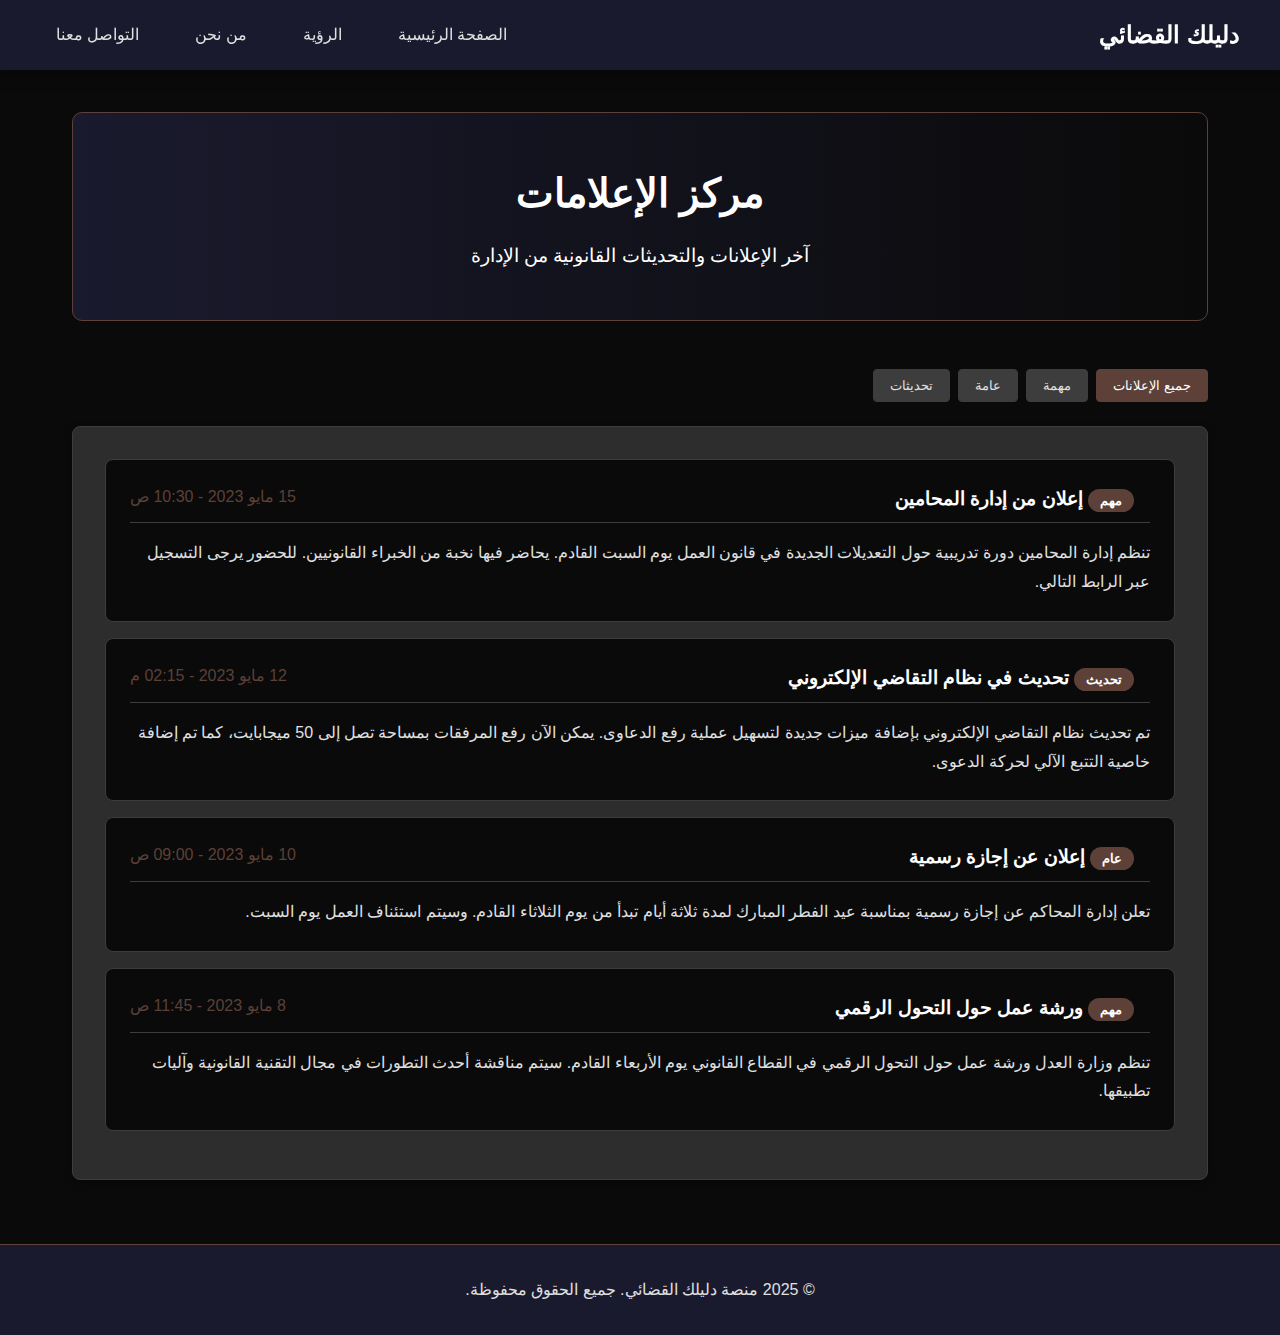
<file: notifications.html>
<!DOCTYPE html>
<html lang="ar" dir="rtl">

<head>
    <meta charset="UTF-8">
    <meta name="viewport" content="width=device-width, initial-scale=1.0">
    <title>دليلك القضائي - مركز الإعلامات</title>
    <link rel="stylesheet" href="style.css">

</head>

<body>
    <!-- شريط التنقل -->
    <nav class="navbar">
        <div class="navbar-container">
            <div class="logo">دليلك القضائي </div>
            <ul class="nav-links">
                <li><a href="index.html">الصفحة الرئيسية</a></li>
                <li><a href="vision.html">الرؤية</a></li>
                <li><a href="about.html">من نحن</a></li>
                <li><a href="contact.html">التواصل معنا</a></li>
            </ul>
        </div>
    </nav>

    <!-- المحتوى الرئيسي -->
    <div class="main-content">
        <section class="hero-section">
            <h1>مركز الإعلامات</h1>
            <p>آخر الإعلانات والتحديثات القانونية من الإدارة</p>
        </section>

        <div class="filter-buttons">
            <button class="filter-btn active" data-filter="all">جميع الإعلانات</button>
            <button class="filter-btn" data-filter="important">مهمة</button>
            <button class="filter-btn" data-filter="general">عامة</button>
            <button class="filter-btn" data-filter="updates">تحديثات</button>
        </div>

        <div class="notifications-section">
            <div class="notification-card" data-category="important">
                <div class="notification-header">
                    <div class="notification-title">
                        <span class="notification-badge">مهم</span>
                        إعلان من إدارة المحامين
                    </div>
                    <div class="notification-date">15 مايو 2023 - 10:30 ص</div>
                </div>
                <div class="notification-body">
                    <p>تنظم إدارة المحامين دورة تدريبية حول التعديلات الجديدة في قانون العمل يوم السبت القادم. يحاضر
                        فيها نخبة من الخبراء القانونيين. للحضور يرجى التسجيل عبر الرابط التالي.</p>
                </div>
            </div>

            <div class="notification-card" data-category="updates">
                <div class="notification-header">
                    <div class="notification-title">
                        <span class="notification-badge">تحديث</span>
                        تحديث في نظام التقاضي الإلكتروني
                    </div>
                    <div class="notification-date">12 مايو 2023 - 02:15 م</div>
                </div>
                <div class="notification-body">
                    <p>تم تحديث نظام التقاضي الإلكتروني بإضافة ميزات جديدة لتسهيل عملية رفع الدعاوى. يمكن الآن رفع
                        المرفقات بمساحة تصل إلى 50 ميجابايت، كما تم إضافة خاصية التتبع الآلي لحركة الدعوى.</p>
                </div>
            </div>

            <div class="notification-card" data-category="general">
                <div class="notification-header">
                    <div class="notification-title">
                        <span class="notification-badge">عام</span>
                        إعلان عن إجازة رسمية
                    </div>
                    <div class="notification-date">10 مايو 2023 - 09:00 ص</div>
                </div>
                <div class="notification-body">
                    <p>تعلن إدارة المحاكم عن إجازة رسمية بمناسبة عيد الفطر المبارك لمدة ثلاثة أيام تبدأ من يوم الثلاثاء
                        القادم. وسيتم استئناف العمل يوم السبت.</p>
                </div>
            </div>

            <div class="notification-card" data-category="important">
                <div class="notification-header">
                    <div class="notification-title">
                        <span class="notification-badge">مهم</span>
                        ورشة عمل حول التحول الرقمي
                    </div>
                    <div class="notification-date">8 مايو 2023 - 11:45 ص</div>
                </div>
                <div class="notification-body">
                    <p>تنظم وزارة العدل ورشة عمل حول التحول الرقمي في القطاع القانوني يوم الأربعاء القادم. سيتم مناقشة
                        أحدث التطورات في مجال التقنية القانونية وآليات تطبيقها.</p>
                </div>
            </div>
        </div>
    </div>

    <!-- تذييل الصفحة -->
    <footer class="footer">
        <p>© 2025 منصة دليلك القضائي. جميع الحقوق محفوظة.</p>
    </footer>

    <script>
        // تصفية الإعلانات
        document.querySelectorAll('.filter-btn').forEach(button => {
            button.addEventListener('click', function () {
                // إزالة النشط من جميع الأزرار
                document.querySelectorAll('.filter-btn').forEach(btn => {
                    btn.classList.remove('active');
                });

                // إضافة النشط للزر المحدد
                this.classList.add('active');

                const filter = this.getAttribute('data-filter');
                const notifications = document.querySelectorAll('.notification-card');

                notifications.forEach(notification => {
                    if (filter === 'all') {
                        notification.style.display = 'block';
                    } else {
                        if (notification.getAttribute('data-category') === filter) {
                            notification.style.display = 'block';
                        } else {
                            notification.style.display = 'none';
                        }
                    }
                });
            });
        });
    </script>
</body>

</html>
</file>
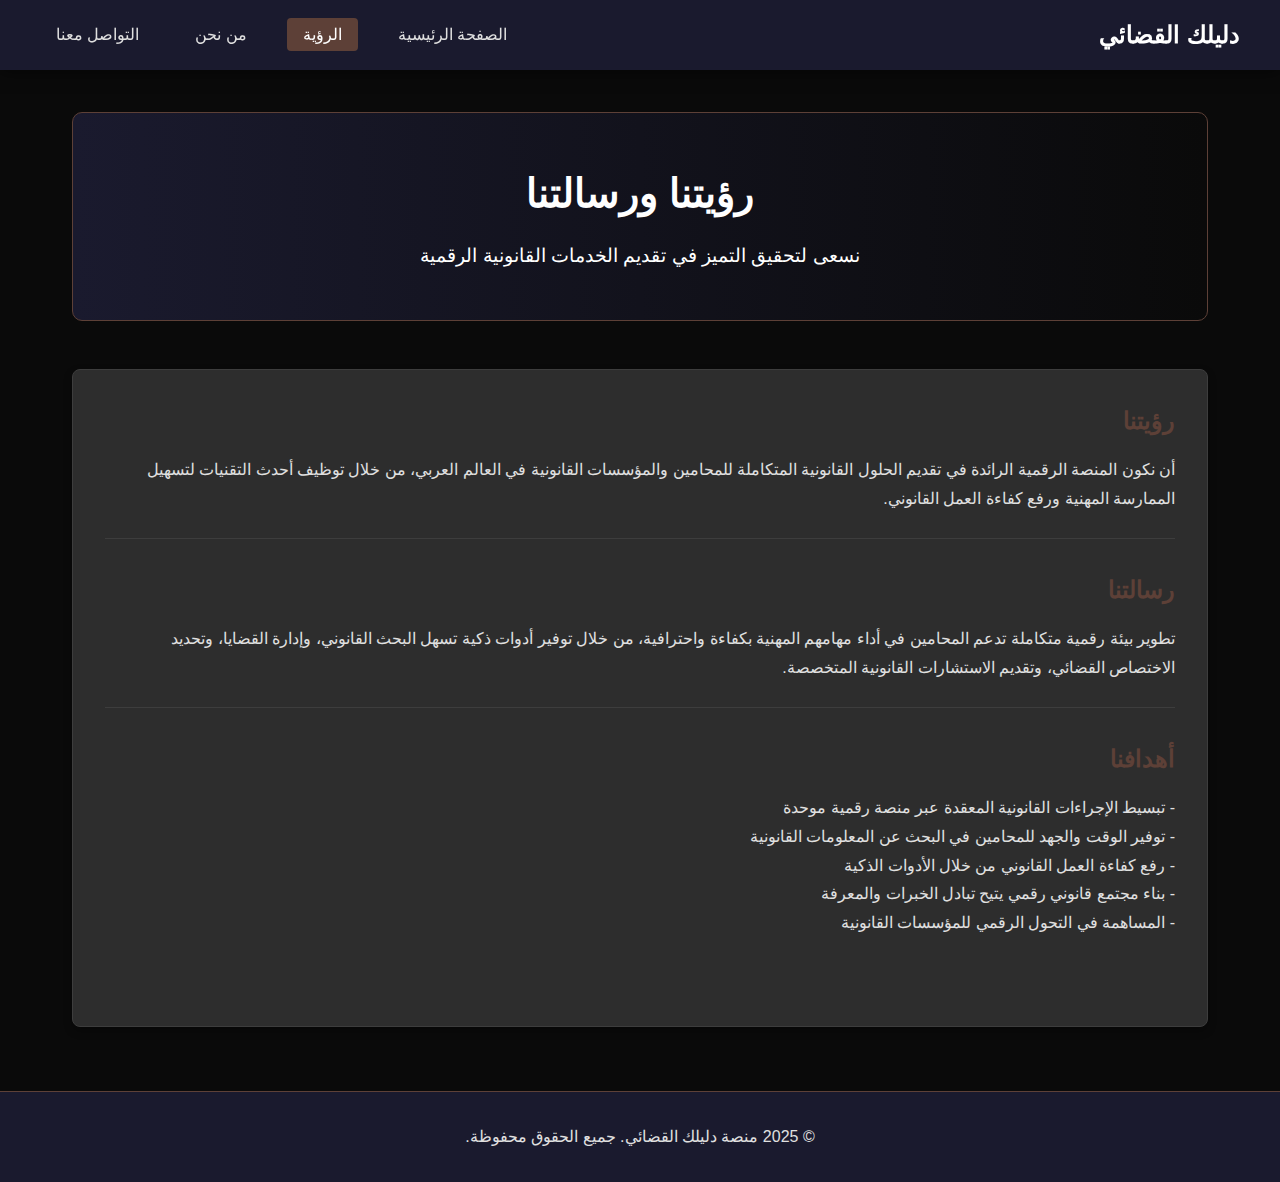
<file: vision.html>
<!DOCTYPE html>
<html lang="ar" dir="rtl">

<head>
    <meta charset="UTF-8">
    <meta name="viewport" content="width=device-width, initial-scale=1.0">
    <title>دليلك القضائي - الرؤية</title>
    <link rel="stylesheet" href="style.css">
    <link href="https://fonts.googleapis.com/css2?family=Cairo&display=swap" rel="stylesheet">

</head>

<body>
    <!-- شريط التنقل -->
    <nav class="navbar">
        <div class="navbar-container">
            <div class="logo">دليلك القضائي </div>
            <ul class="nav-links">
                <li><a href="index.html">الصفحة الرئيسية</a></li>
                <li><a href="vision.html" class="active">الرؤية</a></li>
                <li><a href="about.html">من نحن</a></li>
                <li><a href="contact.html">التواصل معنا</a></li>
            </ul>
        </div>
    </nav>

    <!-- المحتوى الرئيسي -->
    <div class="main-content">
        <section class="hero-section">
            <h1>رؤيتنا ورسالتنا</h1>
            <p>نسعى لتحقيق التميز في تقديم الخدمات القانونية الرقمية</p>
        </section>

        <div class="vision-content">
            <div class="vision-item">
                <h3>رؤيتنا</h3>
                <p>أن نكون المنصة الرقمية الرائدة في تقديم الحلول القانونية المتكاملة للمحامين والمؤسسات القانونية في
                    العالم العربي، من خلال توظيف أحدث التقنيات لتسهيل الممارسة المهنية ورفع كفاءة العمل القانوني.</p>
            </div>

            <div class="vision-item">
                <h3>رسالتنا</h3>
                <p>تطوير بيئة رقمية متكاملة تدعم المحامين في أداء مهامهم المهنية بكفاءة واحترافية، من خلال توفير أدوات
                    ذكية تسهل البحث القانوني، وإدارة القضايا، وتحديد الاختصاص القضائي، وتقديم الاستشارات القانونية
                    المتخصصة.</p>
            </div>

            <div class="vision-item">
                <h3>أهدافنا</h3>
                <p>
                    - تبسيط الإجراءات القانونية المعقدة عبر منصة رقمية موحدة<br>
                    - توفير الوقت والجهد للمحامين في البحث عن المعلومات القانونية<br>
                    - رفع كفاءة العمل القانوني من خلال الأدوات الذكية<br>
                    - بناء مجتمع قانوني رقمي يتيح تبادل الخبرات والمعرفة<br>
                    - المساهمة في التحول الرقمي للمؤسسات القانونية
                </p>
            </div>
        </div>
    </div>

    <!-- تذييل الصفحة -->
    <footer class="footer">
        <p>© 2025 منصة دليلك القضائي. جميع الحقوق محفوظة.</p>
    </footer>
</body>

</html>
</file>
<file: style.css>
:root {
    --primary-dark: #0a0a0a;
    --secondary-dark: #1a1a2e;
    --accent-color: #5d4037;
    --dark-gray: #2d2d2d;
    --medium-gray: #3d3d3d;
    --light-text: #e0e0e0;
    --white: #ffffff;
}

* {
    margin: 0;
    padding: 0;
    box-sizing: border-box;
    font-family: 'Segoe UI', Tahoma, Geneva, Verdana, sans-serif;
}

body {
    background-color: var(--primary-dark);
    color: var(--light-text);
    line-height: 1.6;
}

/* شريط التنقل */
.navbar {
    background-color: var(--secondary-dark);
    padding: 1rem 2rem;
    position: fixed;
    width: 100%;
    top: 0;
    z-index: 1000;
    box-shadow: 0 2px 15px rgba(0, 0, 0, 0.5);
}

.navbar-container {
    display: flex;
    justify-content: space-between;
    align-items: center;
    max-width: 1200px;
    margin: 0 auto;
}

.logo {
    color: var(--white);
    font-size: 1.5rem;
    font-weight: bold;
}

.nav-links {
    display: flex;
    list-style: none;
}

.nav-links li {
    margin-right: 1.5rem;
}

.nav-links a {
    color: var(--light-text);
    text-decoration: none;
    transition: color 0.3s;
    font-weight: 500;
    padding: 0.5rem 1rem;
    border-radius: 4px;
}

.nav-links a:hover,
.nav-links a.active {
    background-color: var(--accent-color);
    color: var(--white);
}

/* المحتوى الرئيسي */
.main-content {
    margin-top: 80px;
    padding: 2rem;
    max-width: 1200px;
    margin-left: auto;
    margin-right: auto;
    min-height: calc(100vh - 160px);
}

.hero-section {
    text-align: center;
    padding: 3rem 0;
    background: linear-gradient(to right, var(--secondary-dark), var(--primary-dark));
    color: var(--white);
    border-radius: 10px;
    margin-bottom: 3rem;
    border: 1px solid var(--accent-color);
}

.hero-section h1 {
    font-size: 2.5rem;
    margin-bottom: 1rem;
}

.hero-section p {
    font-size: 1.2rem;
    max-width: 800px;
    margin: 0 auto;
}

/* الأيقونات المصغرة */
.features {
    display: grid;
    grid-template-columns: repeat(auto-fit, minmax(250px, 1fr));
    gap: 2rem;
    margin-bottom: 3rem;
}

.feature-card {
    background-color: var(--dark-gray);
    border-radius: 8px;
    padding: 1.5rem;
    text-align: center;
    box-shadow: 0 4px 8px rgba(0, 0, 0, 0.3);
    transition: transform 0.3s, box-shadow 0.3s;
    cursor: pointer;
    border: 1px solid var(--medium-gray);
    text-decoration: none;
    display: block;
    color: inherit;
}

.feature-card:hover {
    transform: translateY(-5px);
    box-shadow: 0 8px 16px rgba(0, 0, 0, 0.4);
    border-color: var(--accent-color);
    color: inherit;
    text-decoration: none;
}

.feature-icon {
    width: 80px;
    height: 80px;
    margin: 0 auto 1rem;
    background-color: var(--secondary-dark);
    border-radius: 50%;
    display: flex;
    align-items: center;
    justify-content: center;
    color: var(--white);
    font-size: 2rem;
    border: 2px solid var(--accent-color);
}

.feature-card h3 {
    margin-bottom: 0.5rem;
    color: var(--white);
}

.feature-card p {
    color: var(--light-text);
}

/* تذييل الصفحة */
.footer {
    background-color: var(--secondary-dark);
    color: var(--light-text);
    padding: 2rem;
    text-align: center;
    border-top: 1px solid var(--accent-color);
}

/* تصميم متجاوب */
@media (max-width: 768px) {
    .navbar-container {
        flex-direction: column;
    }

    .nav-links {
        margin-top: 1rem;
        flex-wrap: wrap;
        justify-content: center;
    }

    .nav-links li {
        margin: 0.5rem;
    }

    .hero-section h1 {
        font-size: 2rem;
    }

    .features {
        grid-template-columns: 1fr;
    }
}

/* أنماط خاصة بصفحة الرؤية */
.vision-content {
    background-color: var(--dark-gray);
    border-radius: 8px;
    padding: 2rem;
    box-shadow: 0 4px 8px rgba(0, 0, 0, 0.3);
    border: 1px solid var(--medium-gray);
    margin-bottom: 2rem;
}

.vision-item {
    margin-bottom: 2rem;
    padding-bottom: 1.5rem;
    border-bottom: 1px solid var(--medium-gray);
}

.vision-item:last-child {
    border-bottom: none;
}

.vision-item h3 {
    color: var(--accent-color);
    margin-bottom: 1rem;
    font-size: 1.5rem;
}

.vision-item p {
    line-height: 1.8;
}

/* أنماط خاصة بصفحة من نحن */
.about-content {
    background-color: var(--dark-gray);
    border-radius: 8px;
    padding: 2rem;
    box-shadow: 0 4px 8px rgba(0, 0, 0, 0.3);
    border: 1px solid var(--medium-gray);
    margin-bottom: 2rem;
}

.team-section {
    margin-top: 2rem;
}

.team-grid {
    display: grid;
    grid-template-columns: repeat(auto-fit, minmax(250px, 1fr));
    gap: 1.5rem;
    margin-top: 1.5rem;
}

.team-member {
    background-color: var(--medium-gray);
    border-radius: 8px;
    padding: 1.5rem;
    text-align: center;
    border: 1px solid var(--accent-color);
}

.member-icon {
    width: 120px;
    height: 120px;
    border-radius: 50%;
    margin: 0 auto 1rem;
    background-color: var(--secondary-dark);
    display: flex;
    align-items: center;
    justify-content: center;
    color: var(--white);
    font-size: 2.5rem;
    border: 2px solid var(--accent-color);
}

.member-name {
    font-weight: bold;
    margin-bottom: 0.5rem;
    color: var(--white);
}

.member-role {
    color: var(--accent-color);
    margin-bottom: 1rem;
}

/* أنماط خاصة بصفحة التواصل */
.contact-content {
    display: grid;
    grid-template-columns: 1fr 1fr;
    gap: 2rem;
    margin-bottom: 2rem;
}

.contact-info,
.contact-form {
    background-color: var(--dark-gray);
    border-radius: 8px;
    padding: 2rem;
    box-shadow: 0 4px 8px rgba(0, 0, 0, 0.3);
    border: 1px solid var(--medium-gray);
}

.contact-item {
    display: flex;
    align-items: center;
    margin-bottom: 1.5rem;
}

.contact-icon {
    width: 50px;
    height: 50px;
    background-color: var(--secondary-dark);
    border-radius: 50%;
    display: flex;
    align-items: center;
    justify-content: center;
    margin-left: 1rem;
    color: var(--white);
    font-size: 1.5rem;
    border: 1px solid var(--accent-color);
}

.form-group {
    margin-bottom: 1.5rem;
}

.form-group label {
    display: block;
    margin-bottom: 0.5rem;
    font-weight: 500;
}

.form-control {
    width: 100%;
    padding: 0.75rem;
    border: 1px solid var(--medium-gray);
    border-radius: 4px;
    font-size: 1rem;
    background-color: var(--primary-dark);
    color: var(--light-text);
}

.form-control:focus {
    outline: none;
    border-color: var(--accent-color);
}

.btn {
    background-color: var(--accent-color);
    color: var(--white);
    border: none;
    padding: 0.75rem 1.5rem;
    border-radius: 4px;
    cursor: pointer;
    font-size: 1rem;
    transition: background-color 0.3s;
}

.btn:hover {
    background-color: #4a342e;
}

@media (max-width: 768px) {
    .contact-content {
        grid-template-columns: 1fr;
    }
}

/* أنماط خاصة بمركز الإعلامات */
.notifications-section {
    background-color: var(--dark-gray);
    border-radius: 8px;
    padding: 2rem;
    box-shadow: 0 4px 8px rgba(0, 0, 0, 0.3);
    border: 1px solid var(--medium-gray);
    margin-bottom: 2rem;
}

.notification-card {
    border: 1px solid var(--medium-gray);
    border-radius: 8px;
    padding: 1.5rem;
    margin-bottom: 1rem;
    transition: box-shadow 0.3s, border-color 0.3s;
    background-color: var(--primary-dark);
}

.notification-card:hover {
    box-shadow: 0 4px 12px rgba(0, 0, 0, 0.4);
    border-color: var(--accent-color);
}

.notification-header {
    display: flex;
    justify-content: space-between;
    margin-bottom: 1rem;
    border-bottom: 1px solid var(--medium-gray);
    padding-bottom: 0.5rem;
}

.notification-title {
    font-weight: bold;
    color: var(--white);
    font-size: 1.2rem;
}

.notification-date {
    color: var(--accent-color);
    font-weight: 500;
}

.notification-body p {
    line-height: 1.8;
    color: var(--light-text);
}

.notification-badge {
    background-color: var(--accent-color);
    color: var(--white);
    padding: 0.25rem 0.75rem;
    border-radius: 20px;
    font-size: 0.8rem;
    margin-right: 1rem;
}

.filter-buttons {
    display: flex;
    margin-bottom: 1.5rem;
    flex-wrap: wrap;
    gap: 0.5rem;
}

.filter-btn {
    background-color: var(--medium-gray);
    color: var(--light-text);
    border: 1px solid var(--medium-gray);
    padding: 0.5rem 1rem;
    border-radius: 4px;
    cursor: pointer;
    transition: all 0.3s;
}

.filter-btn.active,
.filter-btn:hover {
    background-color: var(--accent-color);
    color: var(--white);
    border-color: var(--accent-color);
}

/* أنماط خاصة بصفحة المحاكم */
.courts-section {
    background-color: var(--dark-gray);
    border-radius: 8px;
    padding: 2rem;
    box-shadow: 0 4px 8px rgba(0, 0, 0, 0.3);
    border: 1px solid var(--medium-gray);
    margin-bottom: 2rem;
}

.court-item {
    margin-bottom: 1rem;
    border: 1px solid var(--medium-gray);
    border-radius: 8px;
    overflow: hidden;
    background-color: var(--primary-dark);
}

.court-header {
    background-color: var(--secondary-dark);
    color: var(--white);
    padding: 1rem;
    cursor: pointer;
    display: flex;
    justify-content: space-between;
    align-items: center;
    transition: background-color 0.3s;
}

.court-header:hover {
    background-color: #25253a;
}

.court-content {
    padding: 1.5rem;
    display: none;
    background-color: var(--dark-gray);
}

.court-content.active {
    display: block;
    animation: fadeIn 0.5s;
}

.court-image-placeholder {
    width: 120px;
    height: 120px;
    border-radius: 50%;
    background-color: var(--secondary-dark);
    float: right;
    margin-left: 1rem;
    margin-bottom: 1rem;
    display: flex;
    align-items: center;
    justify-content: center;
    color: var(--white);
    font-size: 2rem;
    border: 2px solid var(--accent-color);
}

.court-info {
    margin-bottom: 1rem;
}

.court-info strong {
    color: var(--accent-color);
}

.search-box {
    margin-bottom: 1.5rem;
}

.search-box input {
    width: 100%;
    padding: 0.75rem;
    border: 1px solid var(--medium-gray);
    border-radius: 4px;
    font-size: 1rem;
    background-color: var(--primary-dark);
    color: var(--light-text);
}

.search-box input:focus {
    outline: none;
    border-color: var(--accent-color);
}

@keyframes fadeIn {
    from {
        opacity: 0;
    }

    to {
        opacity: 1;
    }
}

/* أنماط خاصة بصفحة تحديد الاختصاص */
.jurisdiction-form {
    background-color: var(--dark-gray);
    border-radius: 8px;
    padding: 2rem;
    box-shadow: 0 4px 8px rgba(0, 0, 0, 0.3);
    border: 1px solid var(--medium-gray);
    margin-bottom: 2rem;
}

.radio-group {
    display: flex;
    gap: 1rem;
    margin-top: 0.5rem;
}

.radio-label {
    display: flex;
    align-items: center;
    cursor: pointer;
}

.radio-label input {
    margin-left: 0.5rem;
}

.result-section {
    background-color: var(--dark-gray);
    border-radius: 8px;
    padding: 2rem;
    box-shadow: 0 4px 8px rgba(0, 0, 0, 0.3);
    border: 1px solid var(--medium-gray);
    margin-top: 2rem;
    display: none;
}

.result-title {
    color: var(--accent-color);
    margin-bottom: 1rem;
    font-size: 1.5rem;
}

.result-details {
    background-color: var(--primary-dark);
    padding: 1.5rem;
    border-radius: 6px;
    border: 1px solid var(--medium-gray);
}

.result-item {
    margin-bottom: 0.75rem;
    display: flex;
}

.result-label {
    font-weight: bold;
    color: var(--accent-color);
    min-width: 150px;
}

.conditional-field {
    display: none;
}

/* أنماط خاصة بصفحة الشات بوت */
.chatbot-section {
    background-color: var(--dark-gray);
    border-radius: 8px;
    padding: 2rem;
    box-shadow: 0 4px 8px rgba(0, 0, 0, 0.3);
    border: 1px solid var(--medium-gray);
    margin-bottom: 2rem;
}

.chat-container {
    border: 1px solid var(--medium-gray);
    border-radius: 8px;
    height: 400px;
    overflow-y: auto;
    padding: 1rem;
    margin-bottom: 1rem;
    background-color: var(--primary-dark);
    display: flex;
    flex-direction: column;
}

.chat-message {
    margin-bottom: 1rem;
    padding: 0.75rem 1rem;
    border-radius: 8px;
    max-width: 80%;
    position: relative;
    animation: fadeIn 0.3s;
}

.user-message {
    background-color: var(--secondary-dark);
    color: var(--white);
    margin-left: auto;
    border-bottom-right-radius: 2px;
}

.bot-message {
    background-color: var(--medium-gray);
    color: var(--light-text);
    border-bottom-left-radius: 2px;
}

.message-time {
    font-size: 0.7rem;
    opacity: 0.7;
    margin-top: 0.25rem;
    text-align: left;
}

.chat-input {
    display: flex;
    margin-bottom: 1rem;
}

.chat-input input {
    flex: 1;
    padding: 0.75rem;
    border: 1px solid var(--medium-gray);
    border-radius: 4px 0 0 4px;
    font-size: 1rem;
    background-color: var(--primary-dark);
    color: var(--light-text);
}

.chat-input input:focus {
    outline: none;
    border-color: var(--accent-color);
}

.chat-input button {
    background-color: var(--accent-color);
    color: var(--white);
    border: none;
    padding: 0 1.5rem;
    border-radius: 0 4px 4px 0;
    cursor: pointer;
    transition: background-color 0.3s;
}

.chat-input button:hover {
    background-color: #4a342e;
}

.suggested-questions {
    display: flex;
    flex-wrap: wrap;
    gap: 0.5rem;
    margin-bottom: 1rem;
}

.suggested-question {
    background-color: var(--medium-gray);
    color: var(--light-text);
    border: 1px solid var(--medium-gray);
    padding: 0.5rem 1rem;
    border-radius: 20px;
    cursor: pointer;
    font-size: 0.9rem;
    transition: all 0.3s;
}

.suggested-question:hover {
    background-color: var(--accent-color);
    color: var(--white);
    border-color: var(--accent-color);
}

.lawsuit-section {
    background-color: var(--dark-gray);
    border-radius: 8px;
    padding: 2rem;
    box-shadow: 0 4px 8px rgba(0, 0, 0, 0.3);
    border: 1px solid var(--medium-gray);
    margin-top: 2rem;
    display: none;
}

.lawsuit-preview {
    background-color: var(--primary-dark);
    padding: 1.5rem;
    border-radius: 6px;
    border: 1px solid var(--medium-gray);
    margin-top: 1rem;
    white-space: pre-wrap;
    font-family: 'Courier New', monospace;
    line-height: 1.5;
}

.download-btn {
    background-color: var(--accent-color);
    color: var(--white);
    border: none;
    padding: 0.75rem 1.5rem;
    border-radius: 4px;
    cursor: pointer;
    font-size: 1rem;
    margin-top: 1rem;
    transition: background-color 0.3s;
}

.download-btn:hover {
    background-color: #4a342e;
}
</file>
